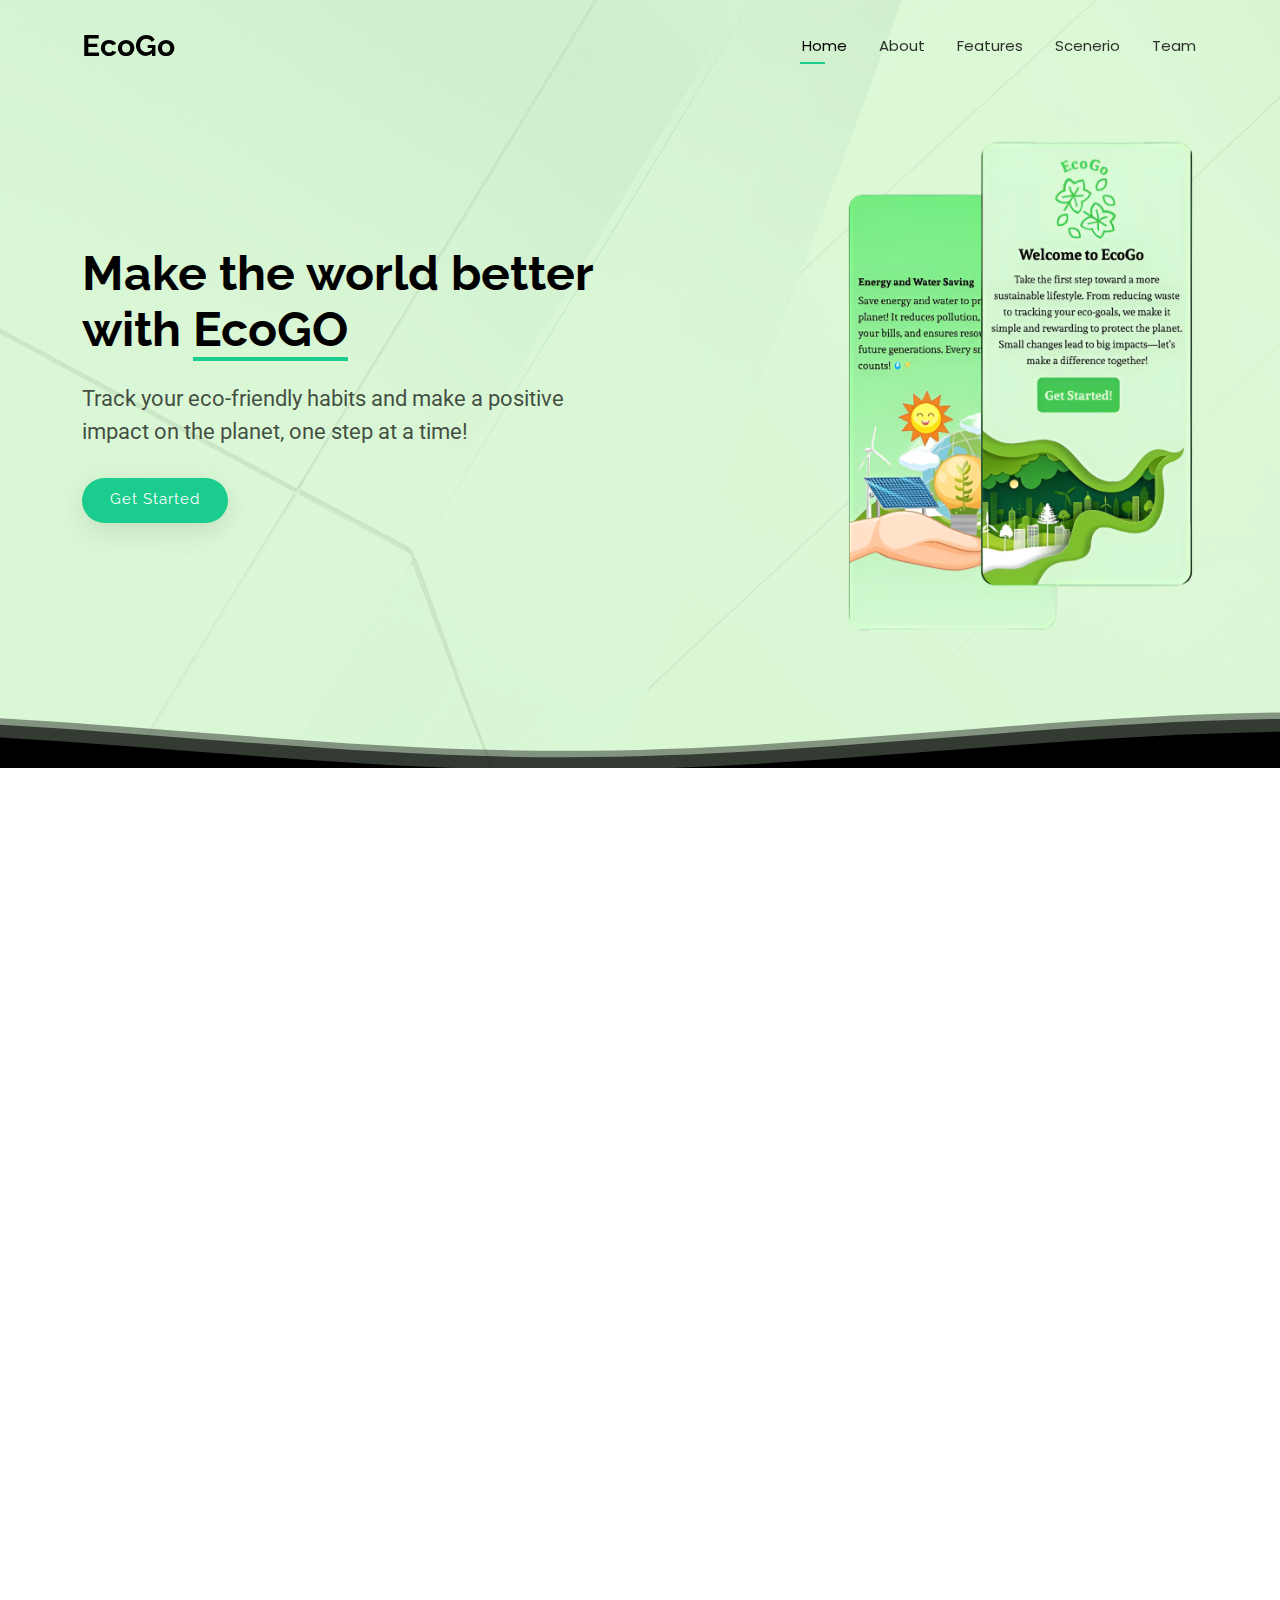
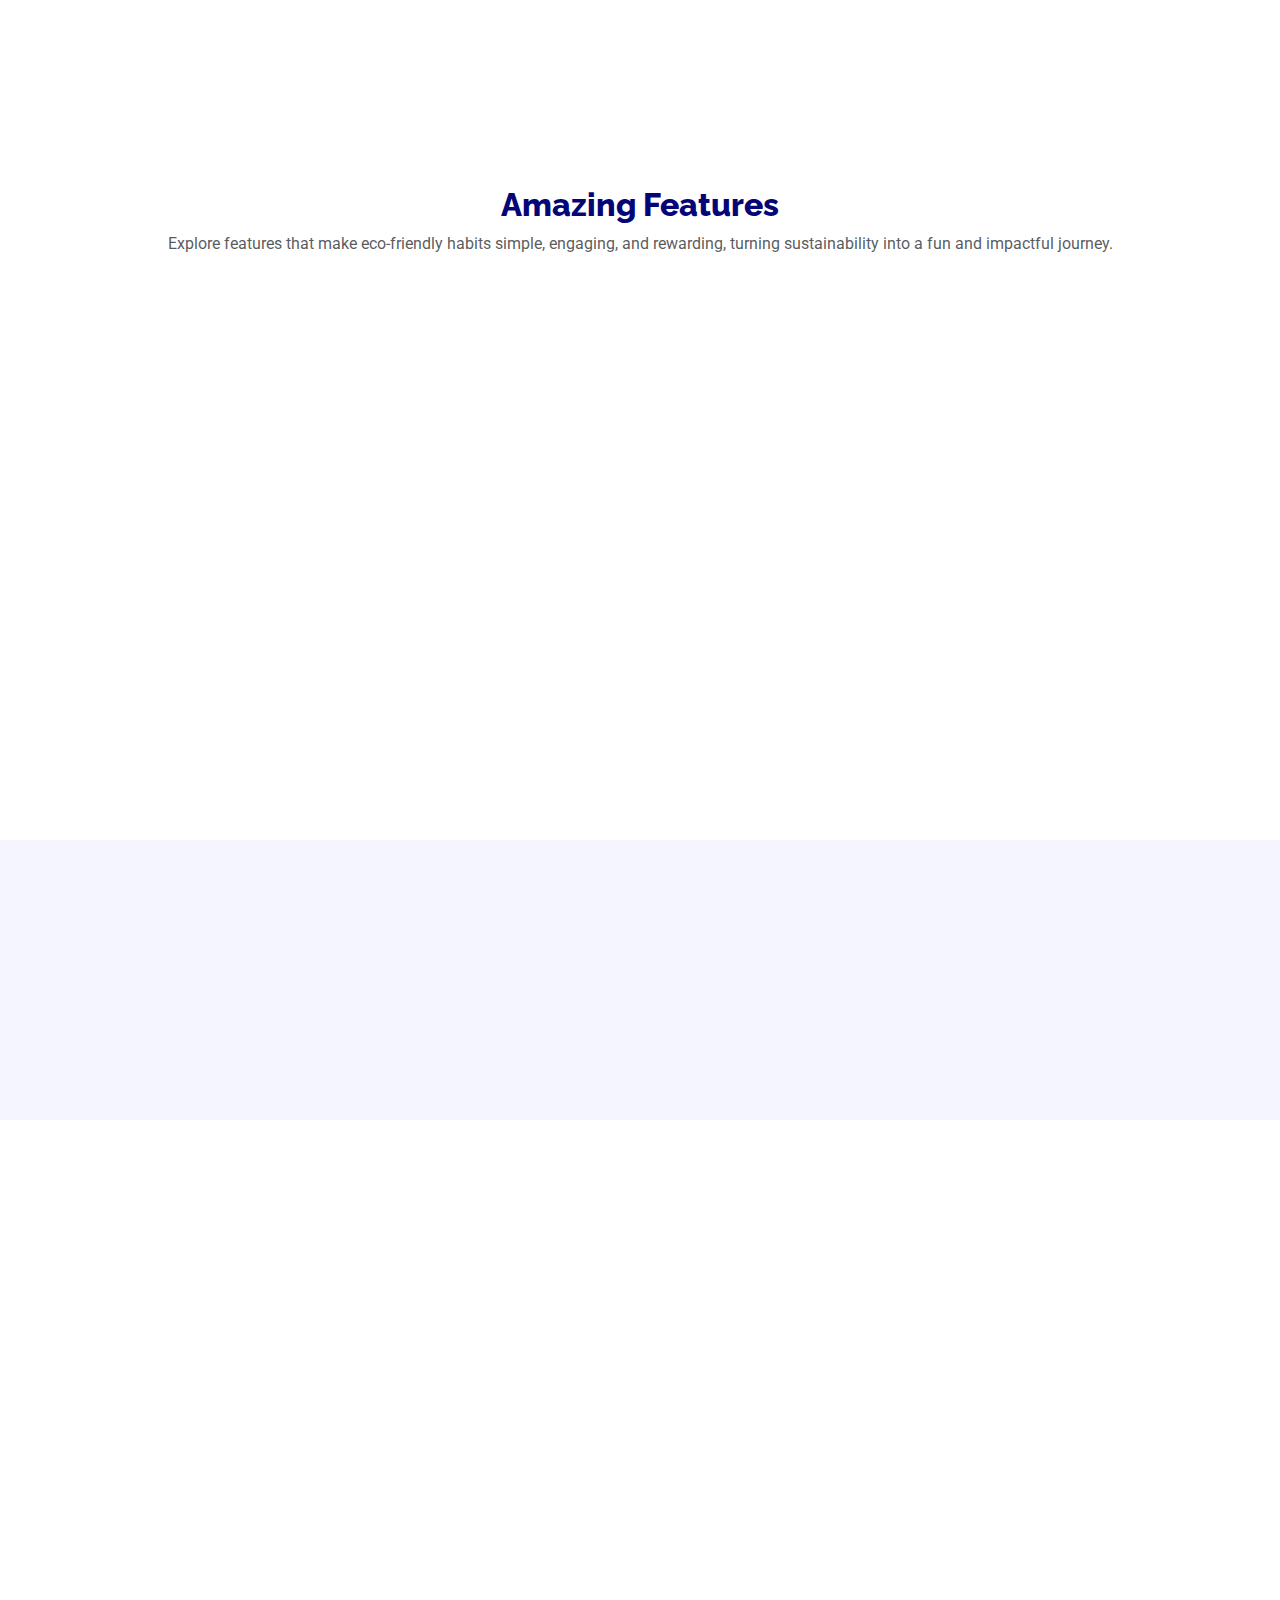
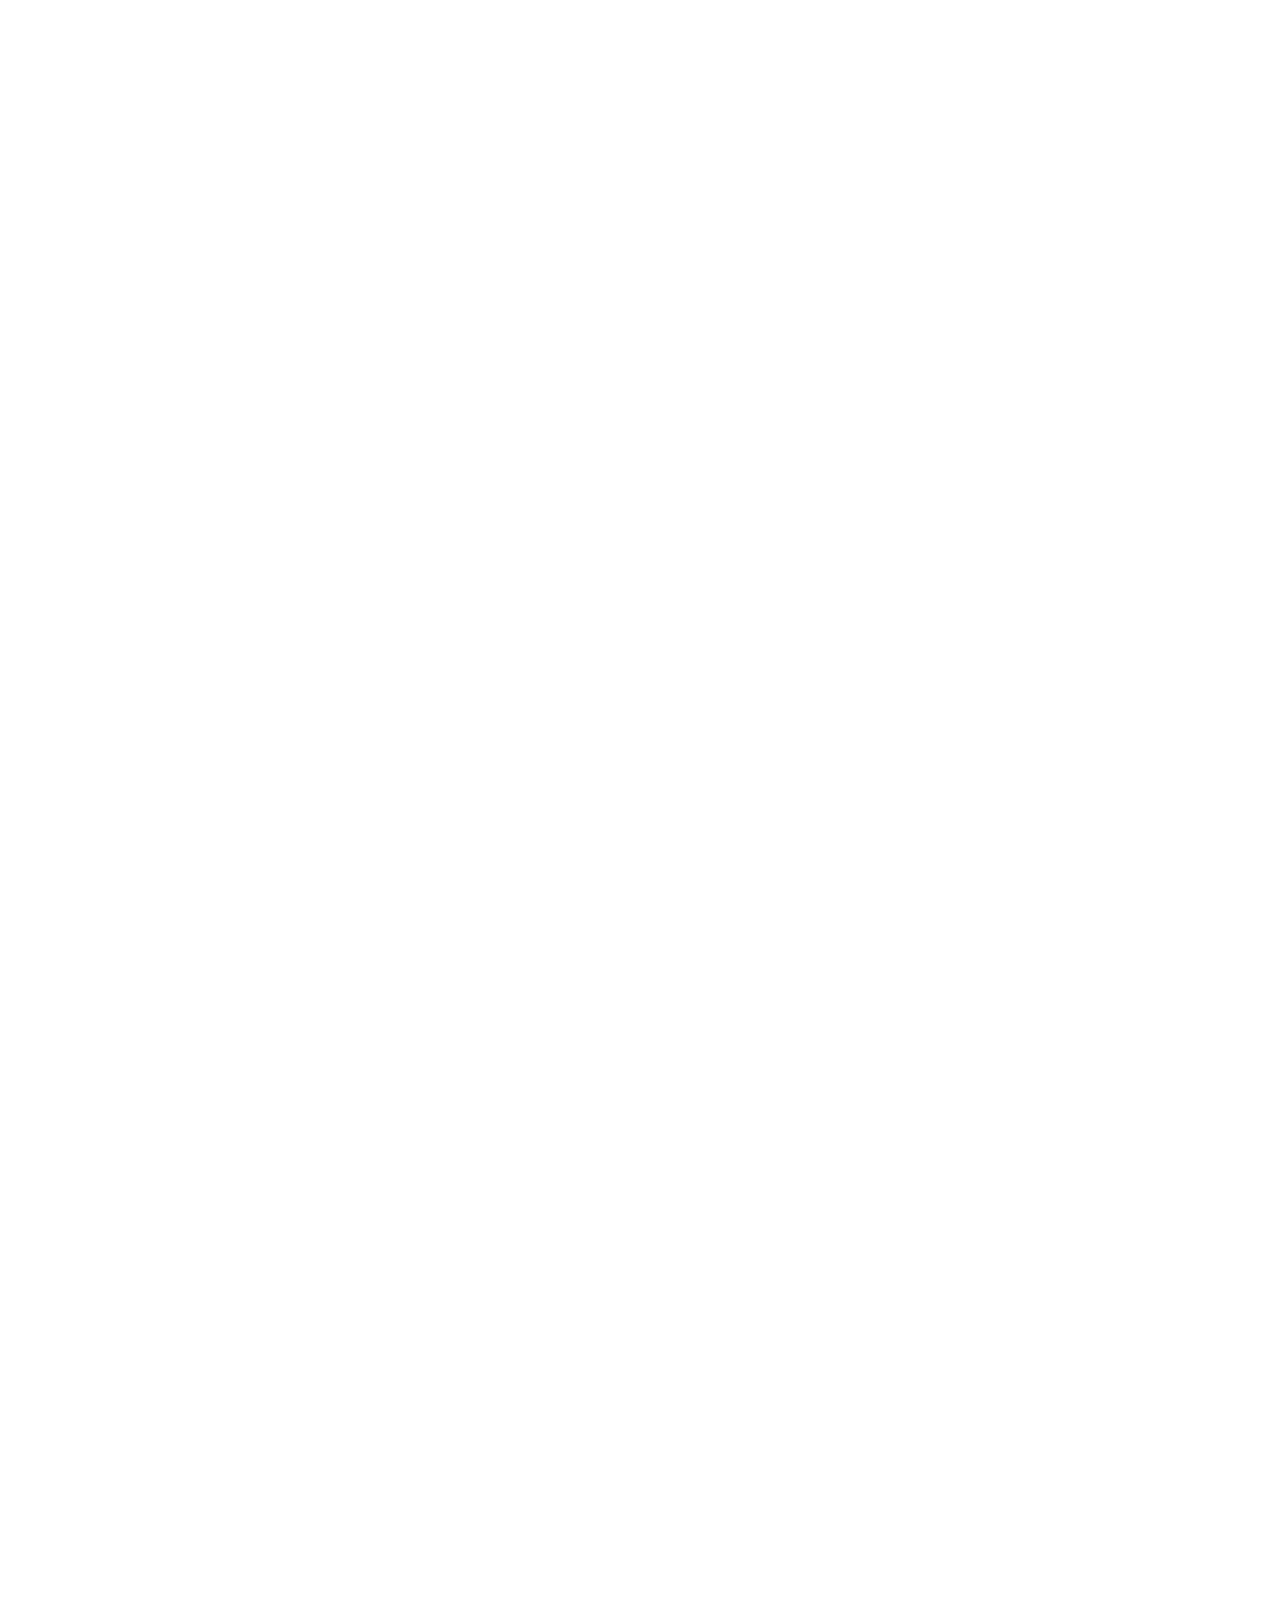
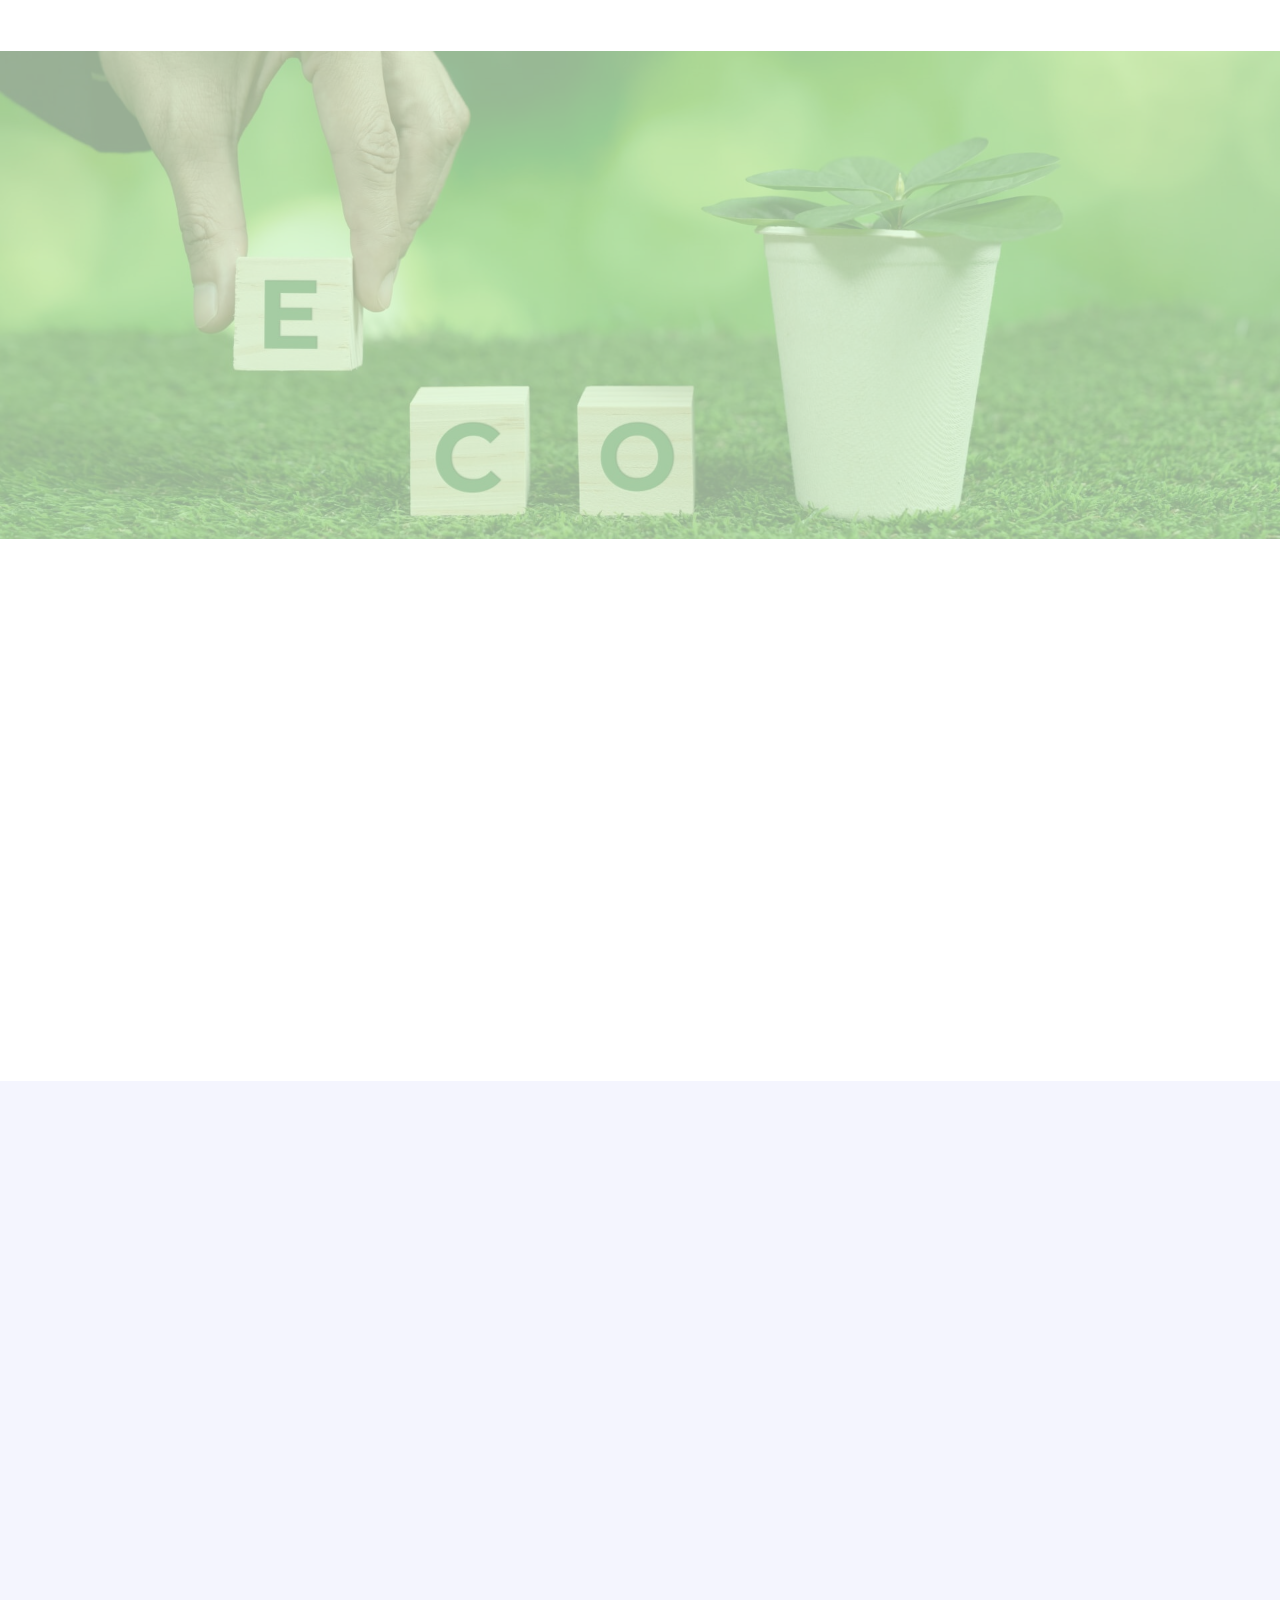
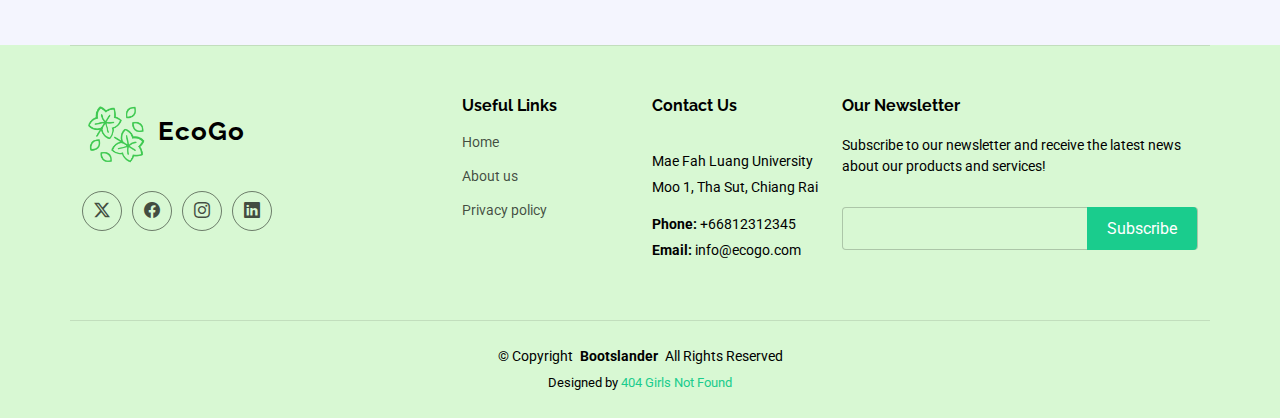
<file: index.html>
<!DOCTYPE html>
<html lang="en">
  <head>
    <meta charset="utf-8" />
    <meta content="width=device-width, initial-scale=1.0" name="viewport" />
    <title>EcoGo</title>
    <meta name="description" content="" />
    <meta name="keywords" content="" />

    <!-- Favicons -->
    <link href="assets/img/ecogo.png" rel="icon" />
    <link href="assets/img/apple-touch-icon.png" rel="apple-touch-icon" />

    <!-- Fonts -->
    <link href="https://fonts.googleapis.com" rel="preconnect" />
    <link href="https://fonts.gstatic.com" rel="preconnect" crossorigin />
    <link
      href="https://fonts.googleapis.com/css2?family=Roboto:ital,wght@0,100;0,300;0,400;0,500;0,700;0,900;1,100;1,300;1,400;1,500;1,700;1,900&family=Poppins:ital,wght@0,100;0,200;0,300;0,400;0,500;0,600;0,700;0,800;0,900;1,100;1,200;1,300;1,400;1,500;1,600;1,700;1,800;1,900&family=Raleway:ital,wght@0,100;0,200;0,300;0,400;0,500;0,600;0,700;0,800;0,900;1,100;1,200;1,300;1,400;1,500;1,600;1,700;1,800;1,900&display=swap"
      rel="stylesheet"
    />

    <link
      rel="stylesheet"
      href="https://cdnjs.cloudflare.com/ajax/libs/font-awesome/6.7.2/css/all.min.css"
      integrity="sha512-Evv84Mr4kqVGRNSgIGL/F/aIDqQb7xQ2vcrdIwxfjThSH8CSR7PBEakCr51Ck+w+/U6swU2Im1vVX0SVk9ABhg=="
      crossorigin="anonymous"
      referrerpolicy="no-referrer"
    />

    <!-- Vendor CSS Files -->
    <link
      href="assets/vendor/bootstrap/css/bootstrap.min.css"
      rel="stylesheet"
    />
    <link
      href="assets/vendor/bootstrap-icons/bootstrap-icons.css"
      rel="stylesheet"
    />
    <link href="assets/vendor/aos/aos.css" rel="stylesheet" />
    <link
      href="assets/vendor/glightbox/css/glightbox.min.css"
      rel="stylesheet"
    />
    <link href="assets/vendor/swiper/swiper-bundle.min.css" rel="stylesheet" />

    <!-- Main CSS File -->
    <link href="assets/css/main.css" rel="stylesheet" />

    <!-- =======================================================
  * Template Name: Bootslander
  * Template URL: https://bootstrapmade.com/bootslander-free-bootstrap-landing-page-template/
  * Updated: Aug 07 2024 with Bootstrap v5.3.3
  * Author: BootstrapMade.com
  * License: https://bootstrapmade.com/license/
  ======================================================== -->
  </head>

  <body class="index-page">
    <header id="header" class="header d-flex align-items-center fixed-top">
      <div
        class="container-fluid container-xl position-relative d-flex align-items-center justify-content-between"
      >
        <a href="index.html" class="logo d-flex align-items-center">
          <!-- Uncomment the line below if you also wish to use an image logo -->
          <!-- <img src="assets/img/logo.png" alt=""> -->
          <h1 class="sitename">EcoGo</h1>
        </a>

        <nav id="navmenu" class="navmenu">
          <ul>
            <li><a href="#hero" class="active">Home</a></li>
            <li><a href="#about">About</a></li>
            <li><a href="#features">Features</a></li>
            <li><a href="#gallery">Scenerio</a></li>
            <li><a href="#team">Team</a></li>
          </ul>
          <i class="mobile-nav-toggle d-xl-none bi bi-list"></i>
        </nav>
      </div>
    </header>

    <main class="main">
      <!-- Hero Section -->
      <section id="hero" class="hero section dark-background">
        <img src="assets/img/hero-bg-2.jpg" alt="" class="hero-bg" />

        <div class="container">
          <div class="row gy-4 justify-content-between">
            <div
              class="col-lg-4 order-lg-last hero-img"
              data-aos="zoom-out"
              data-aos-delay="100"
            >
              <img
                src="assets/img/Header.png"
                class="img-fluid animated"
                alt=""
              />
            </div>

            <div
              class="col-lg-6 d-flex flex-column justify-content-center"
              data-aos="fade-in"
            >
              <h1>Make the world better with <span>EcoGO</span></h1>
              <p>
                Track your eco-friendly habits and make a positive impact on the
                planet, one step at a time!
              </p>
              <div class="d-flex">
                <a href="#about" class="btn-get-started">Get Started</a>
              </div>
            </div>
          </div>
        </div>

        <svg
          class="hero-waves"
          xmlns="http://www.w3.org/2000/svg"
          xmlns:xlink="http://www.w3.org/1999/xlink"
          viewBox="0 24 150 28 "
          preserveAspectRatio="none"
        >
          <defs>
            <path
              id="wave-path"
              d="M-160 44c30 0 58-18 88-18s 58 18 88 18 58-18 88-18 58 18 88 18 v44h-352z"
            ></path>
          </defs>
          <g class="wave1">
            <use xlink:href="#wave-path" x="50" y="3"></use>
          </g>
          <g class="wave2">
            <use xlink:href="#wave-path" x="50" y="0"></use>
          </g>
          <g class="wave3">
            <use xlink:href="#wave-path" x="50" y="9"></use>
          </g>
        </svg>
      </section>
      <!-- /Hero Section -->

          <!-- About Section -->
    <section id="about" class="about section">

      <div class="container" data-aos="fade-up" data-aos-delay="100">
        <div class="row align-items-xl-center gy-5">

          <div class="col-xl-5 content">
            <h3>About Us</h3>
            <h2>Mission of EcoGo</h2>
            <p>"At EcoGo, we believe small actions lead to big changes. Our mission is to empower individuals to live sustainably and contribute to a greener planet."</p>
            <a href="#" class="read-more"><span>Read More</span><i class="bi bi-arrow-right"></i></a>
          </div>

          <div class="col-xl-7">
            <div class="row gy-4 icon-boxes">

              <div class="col-md-6" data-aos="fade-up" data-aos-delay="200">
                <div class="icon-box">
                  <i class="fa-solid fa-lightbulb"></i>
                  <h3>How It Started</h3>
                  <p>EcoGo was born from a simple idea: what if everyone could easily track their habits and see how they’re helping the environment? We set out to build an intuitive app to make that possible.</p>
                </div>
              </div> <!-- End Icon Box -->

              <div class="col-md-6" data-aos="fade-up" data-aos-delay="300">
                <div class="icon-box">
                  <i class="fa-solid fa-list-check"></i>
                  <h3>What We Do</h3>
                  <p>EcoGo is more than just an app – it’s a movement toward eco-conscious living. We help you track habits in areas like energy conservation, sustainable shopping, recycling, and more to create a meaningful environmental impact.</p>
                </div>
              </div> <!-- End Icon Box -->

              <div class="col-md-6" data-aos="fade-up" data-aos-delay="400">
                <div class="icon-box">
                  <i class="fa-solid fa-earth-americas"></i>
                  <h3>Our Vision</h3>
                  <p>We envision a world where eco-friendly choices are second nature to everyone. EcoGo aims to make sustainability simple, accessible, and rewarding.</p>
                </div>
              </div> <!-- End Icon Box -->

              <div class="col-md-6" data-aos="fade-up" data-aos-delay="500">
                <div class="icon-box">
                  <i class="fa-solid fa-bullhorn"></i>
                  <h3>Call To Action</h3>
                  <p>Join us on this journey to reduce waste, conserve resources, and create a greener future for generations to come.</p>
                </div>
              </div> <!-- End Icon Box -->

            </div>
          </div>

        </div>
      </div>

    </section><!-- /About Section -->

      <!-- Features Section -->
      <section id="features" class="features section">
        <div class="container">
          <div class="text-center mb-5">
            <h2 style="font-weight: 800;">Amazing Features</h2>
            <p class="text-muted">
              Explore features that make eco-friendly habits simple, engaging,
              and rewarding, turning sustainability into a fun and impactful
              journey.
            </p>
          </div>
          <div class="row gy-4">
            <div
              class="col-lg-3 col-md-4"
              data-aos="fade-up"
              data-aos-delay="100"
            >
              <div
                class="features-item flex flex-column text-center space-x-3 p-4 bg-white shadow-md rounded-lg"
              >
                <div>
                  <i
                    class="fa-solid fa-bullseye text-xl mt-1"
                    style="color: #1acc8d"
                  ></i>
                  <h3 class="text-lg font-semibold text-gray-800 my-2">
                    <a href="" class="stretched-link">Personalized Eco-Goals</a>
                  </h3>
                </div>
                <p class="text-sm text-gray-600">
                  Set and customize personal sustainability goals based on your
                  lifestyle and interests.
                </p>
              </div>
            </div>
            <!-- End Feature Item -->

            <div
              class="col-lg-3 col-md-4"
              data-aos="fade-up"
              data-aos-delay="200"
            >
              <div
                class="features-item flex flex-column text-center space-x-3 p-4 bg-white shadow-md rounded-lg"
              >
                <div>
                  <i
                    class="fa-solid fa-list-check text-xl mt-1"
                    style="color: #1acc8d"
                  ></i>
                  <h3 class="text-lg font-semibold text-gray-800 my-2">
                    <a href="" class="stretched-link">Daily Challenges</a>
                  </h3>
                </div>
                <p class="text-sm text-gray-600">
                  Engage in fun, task-based challenges like reducing water ,
                  recycling, or eco-smart shopping.
                </p>
              </div>
            </div>
            <!-- End Feature Item -->

            <div
              class="col-lg-3 col-md-4"
              data-aos="fade-up"
              data-aos-delay="300"
            >
              <div
                class="features-item flex flex-column text-center space-x-3 p-4 bg-white shadow-md rounded-lg"
              >
                <div>
                  <i
                    class="fa-solid fa-chart-column text-xl mt-1"
                    style="color: #1acc8d"
                  ></i>
                  <h3 class="text-lg font-semibold text-gray-800 my-2">
                    <a href="" class="stretched-link">Progress Tracking</a>
                  </h3>
                </div>
                <p class="text-sm text-gray-600">
                  Visualize your impact with simple charts, showing how your
                  actions help the planet.
                </p>
              </div>
            </div>
            <!-- End Feature Item -->

            <div
              class="col-lg-3 col-md-4"
              data-aos="fade-up"
              data-aos-delay="400"
            >
              <div
                class="features-item flex flex-column text-center space-x-3 p-4 bg-white shadow-md rounded-lg"
              >
                <div>
                  <i
                    class="fa-solid fa-trophy text-xl mt-1"
                    style="color: #1acc8d"
                  ></i>
                  <h3 class="text-lg font-semibold text-gray-800 my-2">
                    <a href="" class="stretched-link"
                      >Gamified Rewards System</a
                    >
                  </h3>
                </div>
                <p class="text-sm text-gray-600">
                  Earn points, unlock badges, and level up as you complete
                  eco-friendly tasks.
                </p>
              </div>
            </div>
            <!-- End Feature Item -->

            <div
              class="col-lg-3 col-md-4"
              data-aos="fade-up"
              data-aos-delay="500"
            >
              <div
                class="features-item flex flex-column text-center space-x-3 p-4 bg-white shadow-md rounded-lg"
              >
                <div>
                  <i
                    class="fa-solid fa-people-roof text-xl mt-1"
                    style="color: #1acc8d"
                  ></i>
                  <h3 class="text-lg font-semibold text-gray-800 my-2">
                    <a href="" class="stretched-link">Community Leaderboard</a>
                  </h3>
                </div>
                <p class="text-sm text-gray-600">
                  Compete with friends and other users to climb the leaderboard
                  and inspire others.
                </p>
              </div>
            </div>
            <!-- End Feature Item -->

            <div
              class="col-lg-3 col-md-4"
              data-aos="fade-up"
              data-aos-delay="600"
            >
              <div
                class="features-item flex flex-column text-center space-x-3 p-4 bg-white shadow-md rounded-lg"
              >
                <div>
                  <i
                    class="fa-brands fa-figma text-xl mt-1"
                    style="color: #1acc8d"
                  ></i>
                  <h3 class="text-lg font-semibold text-gray-800 my-2">
                    <a href="" class="stretched-link">User-Friendly Design</a>
                  </h3>
                </div>
                <p class="text-sm text-gray-600">
                  A clean, intuitive interface makes adopting eco-friendly
                  habits easy and enjoyable.
                </p>
              </div>
            </div>
            <!-- End Feature Item -->

            <div
              class="col-lg-3 col-md-4"
              data-aos="fade-up"
              data-aos-delay="700"
            >
              <div
                class="features-item flex flex-column text-center space-x-3 p-4 bg-white shadow-md rounded-lg"
              >
                <div>
                  <i
                    class="fa-solid fa-book-bookmark text-xl mt-1"
                    style="color: #1acc8d"
                  ></i>
                  <h3 class="text-lg font-semibold text-gray-800 my-2">
                    <a href="" class="stretched-link">Eco Tips and Resources</a>
                  </h3>
                </div>
                <p class="text-sm text-gray-600">
                  Get curated tips and resources to boost your sustainability
                  knowledge.
                </p>
              </div>
            </div>
            <!-- End Feature Item -->

            <div
              class="col-lg-3 col-md-4"
              data-aos="fade-up"
              data-aos-delay="800"
            >
              <div
                class="features-item flex flex-column text-center space-x-3 p-4 bg-white shadow-md rounded-lg"
              >
                <div>
                  <i
                    class="fa-solid fa-award text-xl mt-1"
                    style="color: #1acc8d"
                  ></i>
                  <h3 class="text-lg font-semibold text-gray-800 my-2">
                    <a href="" class="stretched-link"
                      >Achievements and Rewards</a
                    >
                  </h3>
                </div>
                <p class="text-sm text-gray-600">
                  Celebrate your milestones with virtual rewards and
                  certificates, to keep you motivated.
                </p>
              </div>
            </div>
            <!-- End Feature Item -->
          </div>
        </div>
      </section>
      <!-- /Features Section -->

      <!-- Stats Section -->
      <section id="stats" class="stats section light-background">
        <div class="container" data-aos="fade-up" data-aos-delay="100">
          <div class="row gy-4">
            <div
              class="col-lg-3 col-md-6 d-flex flex-column align-items-center"
            >
              <i class="bi bi-emoji-smile"></i>
              <div class="stats-item">
                <span
                  data-purecounter-start="0"
                  data-purecounter-end="232"
                  data-purecounter-duration="1"
                  class="purecounter"
                ></span>
                <p>Happy Clients</p>
              </div>
            </div>
            <!-- End Stats Item -->

            <div
              class="col-lg-3 col-md-6 d-flex flex-column align-items-center"
            >
              <i class="bi bi-journal-richtext"></i>
              <div class="stats-item">
                <span
                  data-purecounter-start="0"
                  data-purecounter-end="521"
                  data-purecounter-duration="1"
                  class="purecounter"
                ></span>
                <p>Projects</p>
              </div>
            </div>
            <!-- End Stats Item -->

            <div
              class="col-lg-3 col-md-6 d-flex flex-column align-items-center"
            >
              <i class="bi bi-headset"></i>
              <div class="stats-item">
                <span
                  data-purecounter-start="0"
                  data-purecounter-end="1463"
                  data-purecounter-duration="1"
                  class="purecounter"
                ></span>
                <p>Hours Of Support</p>
              </div>
            </div>
            <!-- End Stats Item -->

            <div
              class="col-lg-3 col-md-6 d-flex flex-column align-items-center"
            >
              <i class="bi bi-people"></i>
              <div class="stats-item">
                <span
                  data-purecounter-start="0"
                  data-purecounter-end="15"
                  data-purecounter-duration="1"
                  class="purecounter"
                ></span>
                <p>Hard Workers</p>
              </div>
            </div>
            <!-- End Stats Item -->
          </div>
        </div>
      </section>
      <!-- /Stats Section -->

    <!-- Gallery Section -->
<section id="gallery" class="gallery section">
  <!-- Section Title -->
  <div class="container section-title" data-aos="fade-up">
    <h2>Scenario</h2>
    <div>
      <span>How to use</span> <span class="description-title">EcoGo</span>
    </div>
  </div>
  <!-- End Section Title -->

  <div class="container" data-aos="fade-up" data-aos-delay="100">
    <div class="row g-5"> <!-- Adjusted spacing with `g-3` -->
       <!-- First Row -->
       <div class="col-lg-4 col-md-4 col-sm-12">
        <div class="text-item">
            <img src="assets/img/circle-1.png" style="width: 30px; height: 30px;"> <strong>Sign Up</strong>
            <p style="padding-left: 30px; padding-right: 40px;">Start your journey toward sustainable living by creating an account or logging in to EcoGo. Quickly set up your profile with just a few clicks and gain access to all the app's features.
          </p>
        </div>
      </div>
      <div class="col-lg-4 col-md-4 col-sm-12">
        <div class="text-item">
          <img src="assets/img/circle-2.png" style="width: 30px; height: 30px;"> <strong>Home Page</strong>
          <p style="padding-left: 30px; padding-right: 40px;"> In the Home Page, you can view your weekly report and explore different categories of eco-friendly habits. Selecting a category will take you to the detailed habits page for that specific category.
      </div>
      </div>
      <div class="col-lg-4 col-md-4 col-sm-12">
        <div class="text-item">
          <img src="assets/img/circle-3.png" style="width: 30px; height: 30px;"> <strong>Detail Habits</strong>
          <p style="padding-left: 30px; padding-right: 40px;">Dive deeper into specific eco-friendly habits on the Detail Habits Page. Learn step-by-step instructions and tips for implementing each habit, and log your progress to earn points.
      </div>
      </div>
      <!-- End First Row -->
      <!-- First Row -->
      <div class="col-lg-4 col-md-4 col-sm-12">
        <div class="gallery-item">
          <a
            href="assets/img/gallery/Sign.png"
            class="glightbox"
            data-gallery="images-gallery"
          >
            <img
              src="assets/img/gallery/Sign.png"
              alt=""
              class="img-fluid"
              style="width: 280px;"
            />
          </a>
        </div>
      </div>
      <div class="col-lg-4 col-md-4 col-sm-12">
        <div class="gallery-item">
          <a
            href="assets/img/gallery/Home.png"
            class="glightbox"
            data-gallery="images-gallery"
          >
            <img
              src="assets/img/gallery/Home.png"
              alt=""
              class="img-fluid"
              style="width: 280px;"
            />
          </a>
        </div>
      </div>
      <div class="col-lg-4 col-md-4 col-sm-12">
        <div class="gallery-item">
          <a
            href="assets/img/gallery/Energy.png"
            class="glightbox"
            data-gallery="images-gallery"
          >
            <img
              src="assets/img/gallery/Energy.png"
              alt=""
              class="img-fluid"
              style="width: 280px;"
              style="width: 280px;"
            />
          </a>
        </div>
      </div>
      <!-- End First Row -->

      
      <!-- Second Row -->
      <div class="col-lg-4 col-md-4 col-sm-12">
        <div class="text-item">
          <img src="assets/img/circle-4.png" style="width: 30px; height: 30px;"> <strong>Leaderboard</strong>
          <p style="padding-left: 30px; padding-right: 40px;" >Challenge yourself and others on the Leaderboard Page. See where you rank among friends and other EcoGo users, and let friendly competition inspire you to achieve more.
        </p>
      </div>
      </div>
      <div class="col-lg-4 col-md-4 col-sm-12">
        <div class="text-item">
          <img src="assets/img/circle-5.png" style="width: 30px; height: 30px;"> <strong>Levels</strong>
          <p style="padding-left: 30px; padding-right: 40px;">The Level Page explains each level of EcoGo, along with the points needed to achieve them. Track your progress through the levels and stay motivated to level up as you adopt more sustainable habits.
        </p>
      </div>
      </div>
      <div class="col-lg-4 col-md-4 col-sm-12">
        <div class="text-item">
          <img src="assets/img/circle-6.png" style="width: 30px; height: 30px;"> <strong>Profile</strong>
          <p style="padding-left: 30px; padding-right: 40px;">The Profile Page allows you to personalize your EcoGo experience. You can view your achievements, edit your profile, and monitor your overall contributions to creating a greener planet.
        </p>
      </div>
      </div>
      <!-- End Second Row -->


      <!-- Second Row -->
      <div class="col-lg-4 col-md-4 col-sm-12">
        <div class="gallery-item">
          <a
            href="assets/img/gallery/Lead.png"
            class="glightbox"
            data-gallery="images-gallery"
          >
            <img
              src="assets/img/gallery/Lead.png"
              alt=""
              class="img-fluid"
              style="width: 280px;"
            />
          </a>
        </div>
      </div>
      <div class="col-lg-4 col-md-4 col-sm-12">
        <div class="gallery-item">
          <a
            href="assets/img/gallery/Level.png"
            class="glightbox"
            data-gallery="images-gallery"
          >
            <img
              src="assets/img/gallery/Level.png"
              alt=""
              class="img-fluid"
              style="width: 280px;"
            />
          </a>
        </div>
      </div>
      <div class="col-lg-4 col-md-4 col-sm-12">
        <div class="gallery-item">
          <a
            href="assets/img/gallery/Profile.png"
            class="glightbox"
            data-gallery="images-gallery"
          >
            <img
              src="assets/img/gallery/Profile.png"
              alt=""
              class="img-fluid"
              style="width: 280px;"
            />
          </a>
        </div>
      </div>
      <!-- End Second Row -->
    </div>
  </div>

</section>
<!-- /Gallery Section -->


      <!-- Testimonials Section -->
      <section id="testimonials" class="testimonials section dark-background">
        <img
          src="assets/img/eco-bg.jpg"
          class="testimonials-bg"
          alt=""
        />

        <div class="container" data-aos="fade-up" data-aos-delay="100">
          <div class="swiper init-swiper">
            <script type="application/json" class="swiper-config">
              {
                "loop": true,
                "speed": 800,
                "autoplay": {
                  "delay": 5000
                },
                "slidesPerView": "auto",
                "pagination": {
                  "el": ".swiper-pagination",
                  "type": "bullets",
                  "clickable": true
                }
              }
            </script>
            <div class="swiper-wrapper">
              <div class="swiper-slide">
                <div class="testimonial-item">
                  <img
                    src="assets/img/testimonials/testimonials-1.jpg"
                    class="testimonial-img"
                    alt=""
                  />
                  <h3>Saul Goodman</h3>
                  <h4>Environmental Activist</h4>
                  <div class="stars">
                    <i class="bi bi-star-fill"></i
                    ><i class="bi bi-star-fill"></i
                    ><i class="bi bi-star-fill"></i
                    ><i class="bi bi-star-fill"></i
                    ><i class="bi bi-star-fill"></i>
                  </div>
                  <p>
                    <i class="bi bi-quote quote-icon-left"></i>
                    <span
                      >EcoGo has completely transformed how I track my eco-friendly habits. It’s intuitive, motivating, and genuinely makes me feel like I’m making a difference.</span
                    >
                    <i class="bi bi-quote quote-icon-right"></i>
                  </p>
                </div>
              </div>
              <!-- End testimonial item -->

              <div class="swiper-slide">
                <div class="testimonial-item">
                  <img
                    src="assets/img/testimonials/testimonials-2.jpg"
                    class="testimonial-img"
                    alt=""
                  />
                  <h3>Sara Wilsson</h3>
                  <h4>Product Manager</h4>
                  <div class="stars">
                    <i class="bi bi-star-fill"></i
                    ><i class="bi bi-star-fill"></i
                    ><i class="bi bi-star-fill"></i
                    ><i class="bi bi-star-fill"></i
                    ><i class="bi bi-star-fill"></i>
                  </div>
                  <p>
                    <i class="bi bi-quote quote-icon-left"></i>
                    <span
                      > love how EcoGo provides personalized insights and suggestions. It’s like having a personal eco-coach in your pocket!</span
                    >
                    <i class="bi bi-quote quote-icon-right"></i>
                  </p>
                </div>
              </div>
              <!-- End testimonial item -->

              <div class="swiper-slide">
                <div class="testimonial-item">
                  <img
                    src="assets/img/testimonials/testimonials-3.jpg"
                    class="testimonial-img"
                    alt=""
                  />
                  <h3>Jena Karlis</h3>
                  <h4>High School Teacher</h4>
                  <div class="stars">
                    <i class="bi bi-star-fill"></i
                    ><i class="bi bi-star-fill"></i
                    ><i class="bi bi-star-fill"></i
                    ><i class="bi bi-star-fill"></i
                    ><i class="bi bi-star-fill"></i>
                  </div>
                  <p>
                    <i class="bi bi-quote quote-icon-left"></i>
                    <span
                      >EcoGo has been a wonderful tool for teaching my students about sustainability. They’re excited to track their habits and learn how to live greener</span
                    >
                    <i class="bi bi-quote quote-icon-right"></i>
                  </p>
                </div>
              </div>
              <!-- End testimonial item -->

              <div class="swiper-slide">
                <div class="testimonial-item">
                  <img
                    src="assets/img/testimonials/testimonials-4.jpg"
                    class="testimonial-img"
                    alt=""
                  />
                  <h3>Matt Brandon</h3>
                  <h4> Freelance Writer</h4>
                  <div class="stars">
                    <i class="bi bi-star-fill"></i
                    ><i class="bi bi-star-fill"></i
                    ><i class="bi bi-star-fill"></i
                    ><i class="bi bi-star-fill"></i
                    ><i class="bi bi-star-fill"></i>
                  </div>
                  <p>
                    <i class="bi bi-quote quote-icon-left"></i>
                    <span
                      >As someone constantly looking for ways to reduce my carbon footprint, EcoGo has been a game-changer. The challenges are fun, and the rewards keep me motivated!</span
                    >
                    <i class="bi bi-quote quote-icon-right"></i>
                  </p>
                </div>
              </div>
              <!-- End testimonial item -->

              <div class="swiper-slide">
                <div class="testimonial-item">
                  <img
                    src="assets/img/testimonials/testimonials-5.jpg"
                    class="testimonial-img"
                    alt=""
                  />
                  <h3>John Larson</h3>
                  <h4>Designer</h4>
                  <div class="stars">
                    <i class="bi bi-star-fill"></i
                    ><i class="bi bi-star-fill"></i
                    ><i class="bi bi-star-fill"></i
                    ><i class="bi bi-star-fill"></i
                    ><i class="bi bi-star-fill"></i>
                  </div>
                  <p>
                    <i class="bi bi-quote quote-icon-left"></i>
                    <span
                      >EcoGo nails the balance between functionality and aesthetics. The clean interface and seamless user experience make tracking eco-friendly habits effortless and enjoyable!</span
                    >
                    <i class="bi bi-quote quote-icon-right"></i>
                  </p>
                </div>
              </div>
              <!-- End testimonial item -->
            </div>
            <div class="swiper-pagination"></div>
          </div>
        </div>
      </section>
      <!-- /Testimonials Section -->

      <section id="team" class="team section">
        <!-- Section Title -->
        <div class="container section-title" data-aos="fade-up">
          <h2>Team</h2>
          <div>
            <span>Check Our</span> <span class="description-title">Team</span>
          </div>
        </div>
        <!-- End Section Title -->
      
        <div class="container">
          <div class="row gy-5">
            <!-- Team Member 1 -->
            <div
              class="col-lg-3 col-md-6"
              data-aos="fade-up"
              data-aos-delay="100"
            >
              <div class="member">
                <div class="pic">
                  <img
                    src="assets/img/team/Chell.jpg"
                    class="img-fluid"
                    alt=""
                    style=""
                  />
                </div>
                <div class="member-info">
                  <h4>Chell Hmue May</h4>
                  <span>UI/UX Designer</span>
                  <div class="social">
                    <a href=""><i class="bi bi-twitter-x"></i></a>
                    <a href=""><i class="bi bi-facebook"></i></a>
                    <a href=""><i class="bi bi-instagram"></i></a>
                    <a href=""><i class="bi bi-linkedin"></i></a>
                  </div>
                </div>
              </div>
            </div>
            <!-- End Team Member -->
      
            <!-- Team Member 2 -->
            <div
              class="col-lg-3 col-md-6"
              data-aos="fade-up"
              data-aos-delay="200"
            >
              <div class="member">
                <div class="pic">
                  <img
                    src="assets/img/team/Eaindray.jpg"
                    class="img-fluid"
                    alt=""
                  />
                </div>
                <div class="member-info">
                  <h4>Eaindray Su Pan</h4>
                  <span>Web Developer</span>
                  <div class="social">
                    <a href=""><i class="bi bi-twitter-x"></i></a>
                    <a href=""><i class="bi bi-facebook"></i></a>
                    <a href=""><i class="bi bi-instagram"></i></a>
                    <a href=""><i class="bi bi-linkedin"></i></a>
                  </div>
                </div>
              </div>
            </div>
            <!-- End Team Member -->
      
            <!-- Team Member 3 -->
            <div
              class="col-lg-3 col-md-6"
              data-aos="fade-up"
              data-aos-delay="300"
            >
              <div class="member">
                <div class="pic">
                  <img
                    src="assets/img/team/Kyu.jpg"
                    class="img-fluid"
                    alt=""
                  />
                </div>
                <div class="member-info">
                  <h4>Kyu Kyu Thin</h4>
                  <span>Web Developer</span>
                  <div class="social">
                    <a href=""><i class="bi bi-twitter-x"></i></a>
                    <a href=""><i class="bi bi-facebook"></i></a>
                    <a href=""><i class="bi bi-instagram"></i></a>
                    <a href=""><i class="bi bi-linkedin"></i></a>
                  </div>
                </div>
              </div>
            </div>
            <!-- End Team Member -->
      
            <!-- Team Member 4 -->
            <div
              class="col-lg-3 col-md-6"
              data-aos="fade-up"
              data-aos-delay="400"
            >
              <div class="member">
                <div class="pic">
                  <img
                    src="assets/img/team/Hsu.jpg"
                    class="img-fluid"
                    alt=""
                  />
                </div>
                <div class="member-info">
                  <h4>Hsu Myat Thwe</h4>
                  <span>UI/UX Designer</span>
                  <div class="social">
                    <a href=""><i class="bi bi-twitter-x"></i></a>
                    <a href=""><i class="bi bi-facebook"></i></a>
                    <a href=""><i class="bi bi-instagram"></i></a>
                    <a href=""><i class="bi bi-linkedin"></i></a>
                  </div>
                </div>
              </div>
            </div>
            <!-- End Team Member -->
          </div>
        </div>
      </section>
      

      <!-- Faq Section -->
      <section id="faq" class="faq section light-background">
        <div class="container-fluid">
          <div class="row gy-4">
            <div
              class="col-lg-7 d-flex flex-column justify-content-center order-2 order-lg-1"
            >
              <div
                class="content px-xl-5"
                data-aos="fade-up"
                data-aos-delay="100"
              >
                <h3>
                  <span>Frequently Asked </span><strong>Questions</strong>
                </h3>
                <p>
                  Have questions about Eco-Go? Find answers to common queries
                  about the app, its features, and how to get started. If your
                  question isn’t covered, feel free to contact us!
                </p>
              </div>

              <div
                class="faq-container px-xl-5"
                data-aos="fade-up"
                data-aos-delay="200"
              >
                <div class="faq-item">
                  <i class="faq-icon bi bi-question-circle"></i>
                  <h3>Do I need an account to use Eco-Go?</h3>
                  <div class="faq-content">
                    <p>
                      Yes, you need to create an account to access personalized
                      features like progress tracking, leaderboards, and
                      goal-setting. The registration process is quick and easy.
                    </p>
                  </div>
                  <i class="faq-toggle bi bi-chevron-right"></i>
                </div>
                <!-- End Faq item-->

                <div class="faq-item">
                  <i class="faq-icon bi bi-question-circle"></i>
                  <h3>How does Eco-Go motivate users?</h3>
                  <div class="faq-content">
                    <p>
                      Eco-Go uses gamification features like points, badges, and
                      leaderboards to keep you engaged and motivated. You can
                      also join a community of like-minded individuals for
                      support and inspiration.
                    </p>
                  </div>
                  <i class="faq-toggle bi bi-chevron-right"></i>
                </div>
                <!-- End Faq item-->

                <div class="faq-item">
                  <i class="faq-icon bi bi-question-circle"></i>
                  <h3>How can I provide feedback or report issues?</h3>
                  <div class="faq-content">
                    <p>
                      You can contact our support team through the app or via
                      the contact form on our website. We value your feedback
                      and are here to help with any issues.
                    </p>
                  </div>
                  <i class="faq-toggle bi bi-chevron-right"></i>
                </div>
                <!-- End Faq item-->

                <div class="faq-item">
                  <i class="faq-icon bi bi-question-circle"></i>
                  <h3>Is Eco-Go free to use?</h3>
                  <div class="faq-content">
                    <p>
                      Yes, Eco-Go is free to download and use. All features are
                      available in the free version, with optional rewards and
                      premium perks for further engagement.
                    </p>
                  </div>
                  <i class="faq-toggle bi bi-chevron-right"></i>
                </div>
                <!-- End Faq item-->
              </div>
            </div>

            <div class="col-lg-5 order-1 order-lg-2">
              <img
                src="assets/img/faq.jpg"
                class="img-fluid"
                alt=""
                data-aos="zoom-in"
                data-aos-delay="100"
              />
            </div>
          </div>
        </div>
      </section>
      <!-- /Faq Section -->
    </main>

    <footer id="footer" class="footer dark-background">
      <div class="container footer-top">
        <div class="row gy-4">
          <div class="col-lg-4 col-md-6 footer-about">
            <a href="index.html" class="logo d-flex align-items-center">
              <img
                src="./assets/img/ecogo.png"
                alt="EcoGo Logo"
                style="width: 70px"
              />
              <span class="sitename">EcoGo</span>
            </a>

            <div class="social-links d-flex mt-4">
              <a href=""><i class="bi bi-twitter-x"></i></a>
              <a href=""><i class="bi bi-facebook"></i></a>
              <a href=""><i class="bi bi-instagram"></i></a>
              <a href=""><i class="bi bi-linkedin"></i></a>
            </div>
          </div>

          <div class="col-lg-2 col-md-3 footer-links">
            <h4>Useful Links</h4>
            <ul>
              <li><a href="#">Home</a></li>
              <li><a href="#">About us</a></li>
              <li><a href="#">Privacy policy</a></li>
            </ul>
          </div>

          <div class="col-lg-2 col-md-3 footer-links">
            <h4>Contact Us</h4>
            <div class="footer-contact pt-3">
              <p>Mae Fah Luang University</p>
              <p>Moo 1, Tha Sut, Chiang Rai</p>
              <p class="mt-3">
                <strong>Phone:</strong> <span>+66812312345</span>
              </p>
              <p><strong>Email:</strong> <span>info@ecogo.com</span></p>
            </div>
          </div>

          <div class="col-lg-4 col-md-12 footer-newsletter">
            <h4>Our Newsletter</h4>
            <p>
              Subscribe to our newsletter and receive the latest news about our
              products and services!
            </p>
            <form
              action="forms/newsletter.php"
              method="post"
              class="php-email-form"
            >
              <div class="newsletter-form">
                <input type="email" name="email" /><input
                  type="submit"
                  value="Subscribe"
                />
              </div>
              <div class="loading">Loading</div>
              <div class="error-message"></div>
              <div class="sent-message">
                Your subscription request has been sent. Thank you!
              </div>
            </form>
          </div>
        </div>
      </div>

      <div class="container copyright text-center mt-4">
        <p>
          © <span>Copyright</span>
          <strong class="px-1 sitename">Bootslander</strong>
          <span>All Rights Reserved</span>
        </p>
        <div class="credits">
          <!-- All the links in the footer should remain intact. -->
          <!-- You can delete the links only if you've purchased the pro version. -->
          <!-- Licensing information: https://bootstrapmade.com/license/ -->
          <!-- Purchase the pro version with working PHP/AJAX contact form: [buy-url] -->
          Designed by <a href="">404 Girls Not Found</a>
        </div>
      </div>
    </footer>

    <!-- Scroll Top -->
    <a
      href="#"
      id="scroll-top"
      class="scroll-top d-flex align-items-center justify-content-center"
      ><i class="bi bi-arrow-up-short"></i
    ></a>

    <!-- Preloader -->
    <div id="preloader"></div>

    <!-- Vendor JS Files -->
    <script src="assets/vendor/bootstrap/js/bootstrap.bundle.min.js"></script>
    <script src="assets/vendor/php-email-form/validate.js"></script>
    <script src="assets/vendor/aos/aos.js"></script>
    <script src="assets/vendor/glightbox/js/glightbox.min.js"></script>
    <script src="assets/vendor/purecounter/purecounter_vanilla.js"></script>
    <script src="assets/vendor/swiper/swiper-bundle.min.js"></script>

    <!-- Main JS File -->
    <script src="assets/js/main.js"></script>
  </body>
</html>
</file>
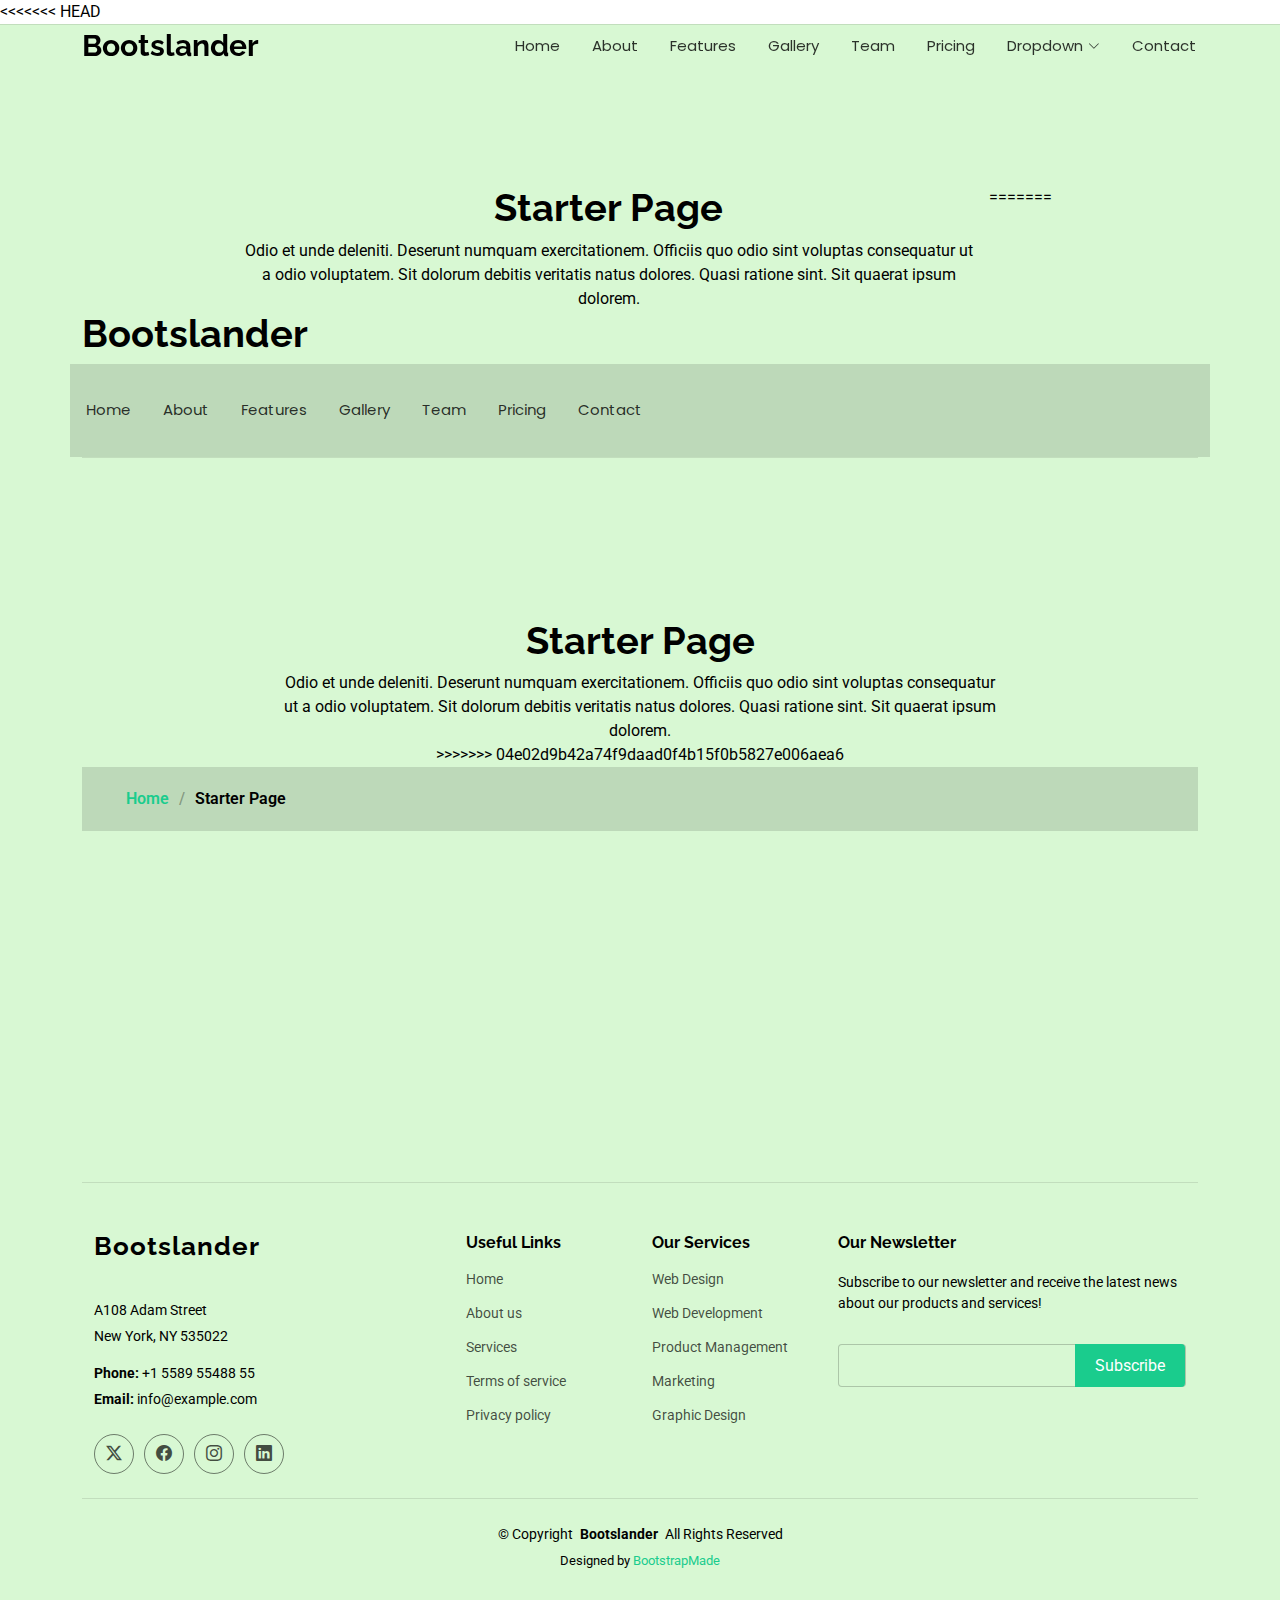
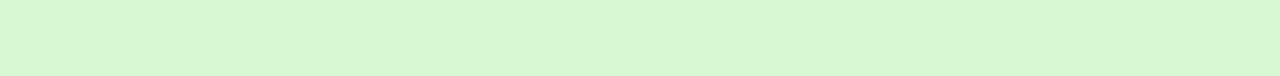
<file: starter-page.html>
<!DOCTYPE html>
<html lang="en">
  <head>
    <meta charset="utf-8" />
    <meta content="width=device-width, initial-scale=1.0" name="viewport" />
    <title>Starter Page - Bootslander Bootstrap Template</title>
    <meta name="description" content="" />
    <meta name="keywords" content="" />

    <!-- Favicons -->
    <link href="assets/img/favicon.png" rel="icon" />
    <link href="assets/img/apple-touch-icon.png" rel="apple-touch-icon" />

    <!-- Fonts -->
    <link href="https://fonts.googleapis.com" rel="preconnect" />
    <link href="https://fonts.gstatic.com" rel="preconnect" crossorigin />
    <link
      href="https://fonts.googleapis.com/css2?family=Roboto:ital,wght@0,100;0,300;0,400;0,500;0,700;0,900;1,100;1,300;1,400;1,500;1,700;1,900&family=Poppins:ital,wght@0,100;0,200;0,300;0,400;0,500;0,600;0,700;0,800;0,900;1,100;1,200;1,300;1,400;1,500;1,600;1,700;1,800;1,900&family=Raleway:ital,wght@0,100;0,200;0,300;0,400;0,500;0,600;0,700;0,800;0,900;1,100;1,200;1,300;1,400;1,500;1,600;1,700;1,800;1,900&display=swap"
      rel="stylesheet"
    />

    <!-- Vendor CSS Files -->
    <link
      href="assets/vendor/bootstrap/css/bootstrap.min.css"
      rel="stylesheet"
    />
    <link
      href="assets/vendor/bootstrap-icons/bootstrap-icons.css"
      rel="stylesheet"
    />
    <link href="assets/vendor/aos/aos.css" rel="stylesheet" />
    <link
      href="assets/vendor/glightbox/css/glightbox.min.css"
      rel="stylesheet"
    />
    <link href="assets/vendor/swiper/swiper-bundle.min.css" rel="stylesheet" />

    <!-- Main CSS File -->
    <link href="assets/css/main.css" rel="stylesheet" />

    <!-- =======================================================
  * Template Name: Bootslander
  * Template URL: https://bootstrapmade.com/bootslander-free-bootstrap-landing-page-template/
  * Updated: Aug 07 2024 with Bootstrap v5.3.3
  * Author: BootstrapMade.com
  * License: https://bootstrapmade.com/license/
  ======================================================== -->
  </head>

  <body class="starter-page-page">
    <header id="header" class="header d-flex align-items-center fixed-top">
      <div
        class="container-fluid container-xl position-relative d-flex align-items-center justify-content-between"
      >
        <a href="index.html" class="logo d-flex align-items-center">
          <!-- Uncomment the line below if you also wish to use an image logo -->
          <!-- <img src="assets/img/logo.png" alt=""> -->
          <h1 class="sitename">Bootslander</h1>
        </a>

        <nav id="navmenu" class="navmenu">
          <ul>
            <li><a href="#hero">Home</a></li>
            <li><a href="#about">About</a></li>
            <li><a href="#features">Features</a></li>
            <li><a href="#gallery">Gallery</a></li>
            <li><a href="#team">Team</a></li>
            <li><a href="#pricing">Pricing</a></li>
            <li class="dropdown">
              <a href="#"
                ><span>Dropdown</span>
                <i class="bi bi-chevron-down toggle-dropdown"></i
              ></a>
              <ul>
                <li><a href="#">Dropdown 1</a></li>
                <li class="dropdown">
                  <a href="#"
                    ><span>Deep Dropdown</span>
                    <i class="bi bi-chevron-down toggle-dropdown"></i
                  ></a>
                  <ul>
                    <li><a href="#">Deep Dropdown 1</a></li>
                    <li><a href="#">Deep Dropdown 2</a></li>
                    <li><a href="#">Deep Dropdown 3</a></li>
                    <li><a href="#">Deep Dropdown 4</a></li>
                    <li><a href="#">Deep Dropdown 5</a></li>
                  </ul>
                </li>
                <li><a href="#">Dropdown 2</a></li>
                <li><a href="#">Dropdown 3</a></li>
                <li><a href="#">Dropdown 4</a></li>
              </ul>
            </li>
            <li><a href="#contact">Contact</a></li>
          </ul>
          <i class="mobile-nav-toggle d-xl-none bi bi-list"></i>
        </nav>
      </div>
    </header>

<<<<<<< HEAD
    <main class="main">
      <!-- Page Title -->
      <div class="page-title dark-background" data-aos="fade">
        <div class="heading">
          <div class="container">
            <div class="row d-flex justify-content-center text-center">
              <div class="col-lg-8">
                <h1>Starter Page</h1>
                <p class="mb-0">
                  Odio et unde deleniti. Deserunt numquam exercitationem.
                  Officiis quo odio sint voluptas consequatur ut a odio
                  voluptatem. Sit dolorum debitis veritatis natus dolores. Quasi
                  ratione sint. Sit quaerat ipsum dolorem.
                </p>
              </div>
=======
      <a href="index.html" class="logo d-flex align-items-center">
        <!-- Uncomment the line below if you also wish to use an image logo -->
        <!-- <img src="assets/img/logo.png" alt=""> -->
        <h1 class="sitename">Bootslander</h1>
      </a>

      <nav id="navmenu" class="navmenu">
        <ul>
          <li><a href="#hero">Home</a></li>
          <li><a href="#about">About</a></li>
          <li><a href="#features">Features</a></li>
          <li><a href="#gallery">Gallery</a></li>
          <li><a href="#team">Team</a></li>
          <li><a href="#pricing">Pricing</a></li>
          <li><a href="#contact">Contact</a></li>
        </ul>
        <i class="mobile-nav-toggle d-xl-none bi bi-list"></i>
      </nav>

    </div>
  </header>

  <main class="main">

    <!-- Page Title -->
    <div class="page-title dark-background" data-aos="fade">
      <div class="heading">
        <div class="container">
          <div class="row d-flex justify-content-center text-center">
            <div class="col-lg-8">
              <h1>Starter Page</h1>
              <p class="mb-0">Odio et unde deleniti. Deserunt numquam exercitationem. Officiis quo odio sint voluptas consequatur ut a odio voluptatem. Sit dolorum debitis veritatis natus dolores. Quasi ratione sint. Sit quaerat ipsum dolorem.</p>
>>>>>>> 04e02d9b42a74f9daad0f4b15f0b5827e006aea6
            </div>
          </div>
        </div>
        <nav class="breadcrumbs">
          <div class="container">
            <ol>
              <li><a href="index.html">Home</a></li>
              <li class="current">Starter Page</li>
            </ol>
          </div>
        </nav>
      </div>
      <!-- End Page Title -->

      <!-- Starter Section Section -->
      <section id="starter-section" class="starter-section section">
        <!-- Section Title -->
        <div class="container section-title" data-aos="fade-up">
          <h2>Starter Section</h2>
          <div>
            <span>Check Our</span>
            <span class="description-title">Starter Section</span>
          </div>
        </div>
        <!-- End Section Title -->

        <div class="container" data-aos="fade-up">
          <p>Use this page as a starter for your own custom pages.</p>
        </div>
      </section>
      <!-- /Starter Section Section -->
    </main>

    <footer id="footer" class="footer dark-background">
      <div class="container footer-top">
        <div class="row gy-4">
          <div class="col-lg-4 col-md-6 footer-about">
            <a href="index.html" class="logo d-flex align-items-center">
              <span class="sitename">Bootslander</span>
            </a>
            <div class="footer-contact pt-3">
              <p>A108 Adam Street</p>
              <p>New York, NY 535022</p>
              <p class="mt-3">
                <strong>Phone:</strong> <span>+1 5589 55488 55</span>
              </p>
              <p><strong>Email:</strong> <span>info@example.com</span></p>
            </div>
            <div class="social-links d-flex mt-4">
              <a href=""><i class="bi bi-twitter-x"></i></a>
              <a href=""><i class="bi bi-facebook"></i></a>
              <a href=""><i class="bi bi-instagram"></i></a>
              <a href=""><i class="bi bi-linkedin"></i></a>
            </div>
          </div>

          <div class="col-lg-2 col-md-3 footer-links">
            <h4>Useful Links</h4>
            <ul>
              <li><a href="#">Home</a></li>
              <li><a href="#">About us</a></li>
              <li><a href="#">Services</a></li>
              <li><a href="#">Terms of service</a></li>
              <li><a href="#">Privacy policy</a></li>
            </ul>
          </div>

          <div class="col-lg-2 col-md-3 footer-links">
            <h4>Our Services</h4>
            <ul>
              <li><a href="#">Web Design</a></li>
              <li><a href="#">Web Development</a></li>
              <li><a href="#">Product Management</a></li>
              <li><a href="#">Marketing</a></li>
              <li><a href="#">Graphic Design</a></li>
            </ul>
          </div>

          <div class="col-lg-4 col-md-12 footer-newsletter">
            <h4>Our Newsletter</h4>
            <p>
              Subscribe to our newsletter and receive the latest news about our
              products and services!
            </p>
            <form
              action="forms/newsletter.php"
              method="post"
              class="php-email-form"
            >
              <div class="newsletter-form">
                <input type="email" name="email" /><input
                  type="submit"
                  value="Subscribe"
                />
              </div>
              <div class="loading">Loading</div>
              <div class="error-message"></div>
              <div class="sent-message">
                Your subscription request has been sent. Thank you!
              </div>
            </form>
          </div>
        </div>
      </div>

      <div class="container copyright text-center mt-4">
        <p>
          © <span>Copyright</span>
          <strong class="px-1 sitename">Bootslander</strong>
          <span>All Rights Reserved</span>
        </p>
        <div class="credits">
          <!-- All the links in the footer should remain intact. -->
          <!-- You can delete the links only if you've purchased the pro version. -->
          <!-- Licensing information: https://bootstrapmade.com/license/ -->
          <!-- Purchase the pro version with working PHP/AJAX contact form: [buy-url] -->
          Designed by <a href="https://bootstrapmade.com/">BootstrapMade</a>
        </div>
      </div>
    </footer>

    <!-- Scroll Top -->
    <a
      href="#"
      id="scroll-top"
      class="scroll-top d-flex align-items-center justify-content-center"
      ><i class="bi bi-arrow-up-short"></i
    ></a>

    <!-- Preloader -->
    <div id="preloader"></div>

    <!-- Vendor JS Files -->
    <script src="assets/vendor/bootstrap/js/bootstrap.bundle.min.js"></script>
    <script src="assets/vendor/php-email-form/validate.js"></script>
    <script src="assets/vendor/aos/aos.js"></script>
    <script src="assets/vendor/glightbox/js/glightbox.min.js"></script>
    <script src="assets/vendor/purecounter/purecounter_vanilla.js"></script>
    <script src="assets/vendor/swiper/swiper-bundle.min.js"></script>

    <!-- Main JS File -->
    <script src="assets/js/main.js"></script>
  </body>
</html>
</file>
<file: assets/css/main.css>
/**
* Template Name: Bootslander
* Template URL: https://bootstrapmade.com/bootslander-free-bootstrap-landing-page-template/
* Updated: Aug 07 2024 with Bootstrap v5.3.3
* Author: BootstrapMade.com
* License: https://bootstrapmade.com/license/
*/

/*--------------------------------------------------------------
# Font & Color Variables
# Help: https://bootstrapmade.com/color-system/
--------------------------------------------------------------*/
/* Fonts */
:root {
  --default-font: "Roboto", system-ui, -apple-system, "Segoe UI", Roboto,
    "Helvetica Neue", Arial, "Noto Sans", "Liberation Sans", sans-serif,
    "Apple Color Emoji", "Segoe UI Emoji", "Segoe UI Symbol", "Noto Color Emoji";
  --heading-font: "Raleway", sans-serif;
  --nav-font: "Poppins", sans-serif;
}

/* Global Colors - The following color variables are used throughout the website. Updating them here will change the color scheme of the entire website */
:root {
  --background-color: #ffffff; /* Background color for the entire website, including individual sections */
  --default-color: #000000; /* Default color used for the majority of the text content across the entire website */
  --heading-color: #040677; /* Color for headings, subheadings and title throughout the website */
  --accent-color: #1acc8d; /* Accent color that represents your brand on the website. It's used for buttons, links, and other elements that need to stand out */
  --surface-color: #ffffff; /* The surface color is used as a background of boxed elements within sections, such as cards, icon boxes, or other elements that require a visual separation from the global background. */
  --contrast-color: #ffffff; /* Contrast color for text, ensuring readability against backgrounds of accent, heading, or default colors. */
}

/* Nav Menu Colors - The following color variables are used specifically for the navigation menu. They are separate from the global colors to allow for more customization options */
:root {
  --nav-color: #000; /* The default color of the main navmenu links */
  --nav-hover-color: #1acc8d; /* Applied to main navmenu links when they are hovered over or active */
  --nav-mobile-background-color: #ffffff; /* Used as the background color for mobile navigation menu */
  --nav-dropdown-background-color: #ffffff; /* Used as the background color for dropdown items that appear when hovering over primary navigation items */
  --nav-dropdown-color: #000; /* Used for navigation links of the dropdown items in the navigation menu. */
  --nav-dropdown-hover-color: #1acc8d; /* Similar to --nav-hover-color, this color is applied to dropdown navigation links when they are hovered over. */
}

/* Color Presets - These classes override global colors when applied to any section or element, providing reuse of the sam color scheme. */

.light-background {
  --background-color: #f4f5fe;
  --surface-color: #ffffff;
}

.dark-background {
  --background-color: #d8f8d3;
  --default-color: #000000;
  --heading-color: #000000;
  --surface-color: #0c0091;
  --contrast-color: #ffffff;
}

/* Smooth scroll */
:root {
  scroll-behavior: smooth;
}

/*--------------------------------------------------------------
# General Styling & Shared Classes
--------------------------------------------------------------*/
body {
  color: var(--default-color);
  background-color: var(--background-color);
  font-family: var(--default-font);
}

a {
  color: var(--accent-color);
  text-decoration: none;
  transition: 0.3s;
}

a:hover {
  color: color-mix(in srgb, var(--accent-color), transparent 25%);
  text-decoration: none;
}

h1,
h2,
h3,
h4,
h5,
h6 {
  color: var(--heading-color);
  font-family: var(--heading-font);
}

/* PHP Email Form Messages
------------------------------*/
.php-email-form .error-message {
  display: none;
  background: #df1529;
  color: #ffffff;
  text-align: left;
  padding: 15px;
  margin-bottom: 24px;
  font-weight: 600;
}

.php-email-form .sent-message {
  display: none;
  color: #ffffff;
  background: #059652;
  text-align: center;
  padding: 15px;
  margin-bottom: 24px;
  font-weight: 600;
}

.php-email-form .loading {
  display: none;
  background: var(--surface-color);
  text-align: center;
  padding: 15px;
  margin-bottom: 24px;
}

.php-email-form .loading:before {
  content: "";
  display: inline-block;
  border-radius: 50%;
  width: 24px;
  height: 24px;
  margin: 0 10px -6px 0;
  border: 3px solid var(--accent-color);
  border-top-color: var(--surface-color);
  animation: php-email-form-loading 1s linear infinite;
}

@keyframes php-email-form-loading {
  0% {
    transform: rotate(0deg);
  }

  100% {
    transform: rotate(360deg);
  }
}

/*--------------------------------------------------------------
# Global Header
--------------------------------------------------------------*/
.header {
  --background-color: rgba(255, 255, 255, 0);
  --default-color: #000000;
  --heading-color: #000000;
  color: var(--default-color);
  background-color: var(--background-color);
  padding: 20px 0;
  transition: all 0.5s;
  z-index: 997;
}

.header .logo {
  line-height: 1;
}

.header .logo img {
  max-height: 32px;
  margin-right: 8px;
}

.header .logo h1 {
  font-size: 30px;
  margin: 0;
  font-weight: 700;
  color: var(--heading-color);
}

.scrolled .header {
  box-shadow: 0px 0 18px rgba(0, 0, 0, 0.1);
}

/* Global Header on Scroll
------------------------------*/
.scrolled .header {
  --background-color: #d8f8d3;
}

/*--------------------------------------------------------------
# Navigation Menu
--------------------------------------------------------------*/
/* Desktop Navigation */
@media (min-width: 1200px) {
  .navmenu {
    padding: 0;
  }

  .navmenu ul {
    margin: 0;
    padding: 0;
    display: flex;
    list-style: none;
    align-items: center;
  }

  .navmenu li {
    position: relative;
  }

  .navmenu > ul > li {
    white-space: nowrap;
    padding: 15px 14px;
  }

  .navmenu > ul > li:last-child {
    padding-right: 0;
  }

  .navmenu a,
  .navmenu a:focus {
    color: color-mix(in srgb, var(--nav-color), transparent 20%);
    font-size: 15px;
    padding: 0 2px;
    font-family: var(--nav-font);
    font-weight: 400;
    display: flex;
    align-items: center;
    justify-content: space-between;
    white-space: nowrap;
    transition: 0.3s;
    position: relative;
  }

  .navmenu a i,
  .navmenu a:focus i {
    font-size: 12px;
    line-height: 0;
    margin-left: 5px;
    transition: 0.3s;
  }

  .navmenu > ul > li > a:before {
    content: "";
    position: absolute;
    height: 2px;
    bottom: -6px;
    left: 0;
    background-color: var(--nav-hover-color);
    visibility: hidden;
    width: 0px;
    transition: all 0.3s ease-in-out 0s;
  }

  .navmenu a:hover:before,
  .navmenu li:hover > a:before,
  .navmenu .active:before {
    visibility: visible;
    width: 25px;
  }

  .navmenu li:hover > a,
  .navmenu .active,
  .navmenu .active:focus {
    color: var(--nav-color);
  }

  .navmenu .dropdown ul {
    margin: 0;
    padding: 10px 0;
    background: var(--nav-dropdown-background-color);
    display: block;
    position: absolute;
    visibility: hidden;
    left: 14px;
    top: 130%;
    opacity: 0;
    transition: 0.3s;
    border-radius: 4px;
    z-index: 99;
    box-shadow: 0px 0px 30px rgba(0, 0, 0, 0.1);
  }

  .navmenu .dropdown ul li {
    min-width: 200px;
  }

  .navmenu .dropdown ul a {
    padding: 10px 20px;
    font-size: 15px;
    text-transform: none;
    color: var(--nav-dropdown-color);
  }

  .navmenu .dropdown ul a i {
    font-size: 12px;
  }

  .navmenu .dropdown ul a:hover,
  .navmenu .dropdown ul .active:hover,
  .navmenu .dropdown ul li:hover > a {
    color: var(--nav-dropdown-hover-color);
  }

  .navmenu .dropdown:hover > ul {
    opacity: 1;
    top: 100%;
    visibility: visible;
  }

  .navmenu .dropdown .dropdown ul {
    top: 0;
    left: -90%;
    visibility: hidden;
  }

  .navmenu .dropdown .dropdown:hover > ul {
    opacity: 1;
    top: 0;
    left: -100%;
    visibility: visible;
  }
}

/* Mobile Navigation */
@media (max-width: 1199px) {
  .mobile-nav-toggle {
    color: var(--nav-color);
    font-size: 28px;
    line-height: 0;
    margin-right: 10px;
    cursor: pointer;
    transition: color 0.3s;
  }

  .navmenu {
    padding: 0;
    z-index: 9997;
  }

  .navmenu ul {
    display: none;
    list-style: none;
    position: absolute;
    inset: 60px 20px 20px 20px;
    padding: 10px 0;
    margin: 0;
    border-radius: 6px;
    background-color: var(--nav-mobile-background-color);
    border: 1px solid color-mix(in srgb, var(--default-color), transparent 90%);
    box-shadow: none;
    overflow-y: auto;
    transition: 0.3s;
    z-index: 9998;
  }

  .navmenu a,
  .navmenu a:focus {
    color: var(--nav-dropdown-color);
    padding: 10px 20px;
    font-family: var(--nav-font);
    font-size: 17px;
    font-weight: 500;
    display: flex;
    align-items: center;
    justify-content: space-between;
    white-space: nowrap;
    transition: 0.3s;
  }

  .navmenu a i,
  .navmenu a:focus i {
    font-size: 12px;
    line-height: 0;
    margin-left: 5px;
    width: 30px;
    height: 30px;
    display: flex;
    align-items: center;
    justify-content: center;
    border-radius: 50%;
    transition: 0.3s;
    background-color: color-mix(in srgb, var(--accent-color), transparent 90%);
  }

  .navmenu a i:hover,
  .navmenu a:focus i:hover {
    background-color: var(--accent-color);
    color: var(--contrast-color);
  }

  .navmenu a:hover,
  .navmenu .active,
  .navmenu .active:focus {
    color: var(--nav-dropdown-hover-color);
  }

  .navmenu .active i,
  .navmenu .active:focus i {
    background-color: var(--accent-color);
    color: var(--contrast-color);
    transform: rotate(180deg);
  }

  .navmenu .dropdown ul {
    position: static;
    display: none;
    z-index: 99;
    padding: 10px 0;
    margin: 10px 20px;
    background-color: var(--nav-dropdown-background-color);
    transition: all 0.5s ease-in-out;
  }

  .navmenu .dropdown ul ul {
    background-color: rgba(33, 37, 41, 0.1);
  }

  .navmenu .dropdown > .dropdown-active {
    display: block;
    background-color: rgba(33, 37, 41, 0.03);
  }

  .mobile-nav-active {
    overflow: hidden;
  }

  .mobile-nav-active .mobile-nav-toggle {
    color: #fff;
    position: absolute;
    font-size: 32px;
    top: 15px;
    right: 15px;
    margin-right: 0;
    z-index: 9999;
  }

  .mobile-nav-active .navmenu {
    position: fixed;
    overflow: hidden;
    inset: 0;
    background: rgba(33, 37, 41, 0.8);
    transition: 0.3s;
  }

  .mobile-nav-active .navmenu > ul {
    display: block;
  }
}

/*--------------------------------------------------------------
# Global Footer
--------------------------------------------------------------*/
.footer {
  color: var(--default-color);
  background-color: var(--background-color);
  font-size: 14px;
  position: relative;
}

.footer .footer-top {
  padding-top: 50px;
  border-top: 1px solid
    color-mix(in srgb, var(--default-color), transparent 90%);
}

.footer .footer-about .logo {
  line-height: 1;
  margin-bottom: 25px;
}

.footer .footer-about .logo img {
  max-height: 100px;
  margin-right: 6px;
}

.footer .footer-about .logo span {
  font-size: 26px;
  font-weight: 700;
  letter-spacing: 1px;
  font-family: var(--heading-font);
  color: var(--heading-color);
}

.footer .footer-about p {
  font-size: 14px;
}
.footer .social-links a {
  display: flex;
  align-items: center;
  justify-content: center;
  width: 40px;
  height: 40px;
  border-radius: 50%;
  border: 1px solid color-mix(in srgb, var(--default-color), transparent 50%);
  font-size: 16px;
  color: color-mix(in srgb, var(--default-color), transparent 30%);
  margin-right: 10px;
  transition: 0.3s;
}

.footer .social-links a:hover {
  color: var(--accent-color);
  border-color: var(--accent-color);
}

.footer h4 {
  font-size: 16px;
  font-weight: bold;
  position: relative;
  padding-bottom: 12px;
}

.footer .footer-links {
  margin-bottom: 30px;
}

.footer .footer-links ul {
  list-style: none;
  padding: 0;
  margin: 0;
}

.footer .footer-links ul i {
  padding-right: 2px;
  font-size: 12px;
  line-height: 0;
}

.footer .footer-links ul li {
  padding: 10px 0;
  display: flex;
  align-items: center;
}

.footer .footer-links ul li:first-child {
  padding-top: 0;
}

.footer .footer-links ul a {
  color: color-mix(in srgb, var(--default-color), transparent 30%);
  display: inline-block;
  line-height: 1;
}

.footer .footer-links ul a:hover {
  color: var(--accent-color);
}

.footer .footer-contact p {
  margin-bottom: 5px;
}

.footer .footer-newsletter .newsletter-form {
  margin-top: 30px;
  margin-bottom: 15px;
  padding: 6px 8px;
  position: relative;
  border-radius: 4px;
  border: 1px solid color-mix(in srgb, var(--default-color), transparent 80%);
  display: flex;
  background-color: var(--background-color);
  transition: 0.3s;
}

.footer .footer-newsletter .newsletter-form:focus-within {
  border-color: var(--accent-color);
}

.footer .footer-newsletter .newsletter-form input[type="email"] {
  border: 0;
  padding: 4px;
  width: 100%;
  background-color: var(--background-color);
  color: var(--default-color);
}

.footer .footer-newsletter .newsletter-form input[type="email"]:focus-visible {
  outline: none;
}

.footer .footer-newsletter .newsletter-form input[type="submit"] {
  border: 0;
  font-size: 16px;
  padding: 0 20px;
  margin: -7px -8px -7px 0;
  background: var(--accent-color);
  color: var(--contrast-color);
  transition: 0.3s;
  border-radius: 0 4px 4px 0;
}

.footer .footer-newsletter .newsletter-form input[type="submit"]:hover {
  background: color-mix(in srgb, var(--accent-color), transparent 20%);
}

.footer .copyright {
  padding: 25px 0;
  border-top: 1px solid
    color-mix(in srgb, var(--default-color), transparent 90%);
}

.footer .copyright p {
  margin-bottom: 0;
}

.footer .credits {
  margin-top: 6px;
  font-size: 13px;
}

/*--------------------------------------------------------------
# Preloader
--------------------------------------------------------------*/
#preloader {
  position: fixed;
  inset: 0;
  z-index: 999999;
  overflow: hidden;
  background: var(--background-color);
  transition: all 0.6s ease-out;
}

#preloader:before {
  content: "";
  position: fixed;
  top: calc(50% - 30px);
  left: calc(50% - 30px);
  border: 6px solid #ffffff;
  border-color: var(--accent-color) transparent var(--accent-color) transparent;
  border-radius: 50%;
  width: 60px;
  height: 60px;
  animation: animate-preloader 1.5s linear infinite;
}

@keyframes animate-preloader {
  0% {
    transform: rotate(0deg);
  }

  100% {
    transform: rotate(360deg);
  }
}

/*--------------------------------------------------------------
# Scroll Top Button
--------------------------------------------------------------*/
.scroll-top {
  position: fixed;
  visibility: hidden;
  opacity: 0;
  right: 15px;
  bottom: 15px;
  z-index: 99999;
  background-color: var(--accent-color);
  width: 40px;
  height: 40px;
  border-radius: 4px;
  transition: all 0.4s;
}

.scroll-top i {
  font-size: 24px;
  color: var(--contrast-color);
  line-height: 0;
}

.scroll-top:hover {
  background-color: color-mix(in srgb, var(--accent-color), transparent 20%);
  color: var(--contrast-color);
}

.scroll-top.active {
  visibility: visible;
  opacity: 1;
}

/*--------------------------------------------------------------
# Disable aos animation delay on mobile devices
--------------------------------------------------------------*/
@media screen and (max-width: 768px) {
  [data-aos-delay] {
    transition-delay: 0 !important;
  }
}

/*--------------------------------------------------------------
# Global Page Titles & Breadcrumbs
--------------------------------------------------------------*/
.page-title {
  color: var(--default-color);
  background-color: var(--background-color);
  position: relative;
}

.page-title .heading {
  padding: 160px 0 80px 0;
  border-top: 1px solid
    color-mix(in srgb, var(--default-color), transparent 90%);
}

.page-title .heading h1 {
  font-size: 38px;
  font-weight: 700;
}

.page-title nav {
  background-color: color-mix(in srgb, var(--default-color), transparent 88%);
  padding: 20px 0;
}

.page-title nav ol {
  display: flex;
  flex-wrap: wrap;
  list-style: none;
  margin: 0;
  font-size: 16px;
  font-weight: 600;
}

.page-title nav ol li + li {
  padding-left: 10px;
}

.page-title nav ol li + li::before {
  content: "/";
  display: inline-block;
  padding-right: 10px;
  color: color-mix(in srgb, var(--default-color), transparent 70%);
}

/*--------------------------------------------------------------
# Global Sections
--------------------------------------------------------------*/
section,
.section {
  color: var(--default-color);
  background-color: var(--background-color);
  padding: 60px 0;
  scroll-margin-top: 100px;
  overflow: clip;
}

@media (max-width: 1199px) {
  section,
  .section {
    scroll-margin-top: 66px;
  }
}

/*--------------------------------------------------------------
# Global Section Titles
--------------------------------------------------------------*/
.section-title {
  padding-bottom: 60px;
  position: relative;
}

.section-title h2 {
  font-size: 14px;
  font-weight: 500;
  padding: 0;
  line-height: 1px;
  margin: 0;
  letter-spacing: 1.5px;
  text-transform: uppercase;
  color: color-mix(in srgb, var(--default-color), transparent 50%);
  position: relative;
}

.section-title h2::after {
  content: "";
  width: 120px;
  height: 1px;
  display: inline-block;
  background: var(--accent-color);
  margin: 4px 10px;
}

.section-title div {
  color: var(--heading-color);
  margin: 0;
  margin: 0;
  font-size: 28px;
  font-weight: 700;
  text-transform: uppercase;
  font-family: var(--heading-font);
}

/*--------------------------------------------------------------
# Hero Section
--------------------------------------------------------------*/
.hero {
  width: 100%;
  min-height: 70vh;
  position: relative;
  padding: 120px 0 120px 0;
  display: flex;
  align-items: center;
}

.hero .hero-bg {
  position: absolute;
  inset: 0;
  display: block;
  width: 100%;
  height: 100%;
  object-fit: cover;
  z-index: 1;
}

.hero:before {
  content: "";
  background: color-mix(in srgb, var(--background-color), transparent 10%);
  position: absolute;
  inset: 0;
  z-index: 2;
}

.hero .container {
  position: relative;
  z-index: 3;
}

.hero h1 {
  margin: 0 0 20px 0;
  font-size: 48px;
  font-weight: 700;
  line-height: 56px;
  color: #000;
}

.hero h1 span {
  color: #000;
  border-bottom: 4px solid var(--accent-color);
}

.hero p {
  color: color-mix(in srgb, var(--default-color), transparent 30%);
  margin: 5px 0 30px 0;
  font-size: 22px;
  font-weight: 400;
}

.hero .btn-get-started {
  color: var(--contrast-color);
  background: var(--accent-color);
  font-family: var(--heading-font);
  font-weight: 400;
  font-size: 15px;
  letter-spacing: 1px;
  display: inline-block;
  padding: 10px 28px 12px 28px;
  border-radius: 50px;
  transition: 0.5s;
  box-shadow: 0 8px 28px rgba(0, 0, 0, 0.1);
}

.hero .btn-get-started:hover {
  color: var(--contrast-color);
  background: color-mix(in srgb, var(--accent-color), transparent 15%);
  box-shadow: 0 8px 28px rgba(0, 0, 0, 0.1);
}

.hero .btn-watch-video {
  font-size: 16px;
  transition: 0.5s;
  margin-left: 25px;
  color: var(--default-color);
  font-weight: 600;
}

.hero .btn-watch-video i {
  color: var(--accent-color);
  font-size: 32px;
  transition: 0.3s;
  line-height: 0;
  margin-right: 8px;
}

.hero .btn-watch-video:hover {
  color: var(--accent-color);
}

.hero .btn-watch-video:hover i {
  color: color-mix(in srgb, var(--accent-color), transparent 15%);
}

.hero .animated {
  animation: up-down 2s ease-in-out infinite alternate-reverse both;
}

@media (max-width: 640px) {
  .hero h1 {
    font-size: 28px;
    line-height: 36px;
  }

  .hero p {
    font-size: 18px;
    line-height: 24px;
    margin-bottom: 30px;
  }

  .hero .btn-get-started,
  .hero .btn-watch-video {
    font-size: 13px;
  }
}

.hero .hero-waves {
  display: block;
  width: 100%;
  height: 60px;
  position: absolute;
  left: 0;
  bottom: 0;
  right: 0;
  z-index: 3;
}

.hero .wave1 use {
  animation: move-forever1 10s linear infinite;
  animation-delay: -2s;
  fill: var(--default-color);
  opacity: 0.6;
}

.hero .wave2 use {
  animation: move-forever2 8s linear infinite;
  animation-delay: -2s;
  fill: var(--default-color);
  opacity: 0.4;
}

.hero .wave3 use {
  animation: move-forever3 6s linear infinite;
  animation-delay: -2s;
  fill: var(--default-color);
}

@keyframes move-forever1 {
  0% {
    transform: translate(85px, 0%);
  }

  100% {
    transform: translate(-90px, 0%);
  }
}

@keyframes move-forever2 {
  0% {
    transform: translate(-90px, 0%);
  }

  100% {
    transform: translate(85px, 0%);
  }
}

@keyframes move-forever3 {
  0% {
    transform: translate(-90px, 0%);
  }

  100% {
    transform: translate(85px, 0%);
  }
}

@keyframes up-down {
  0% {
    transform: translateY(10px);
  }

  100% {
    transform: translateY(-10px);
  }
}

/*--------------------------------------------------------------
# About Section
--------------------------------------------------------------*/
.about {
  padding-top: 100px;
}

.about .content h3 {
  font-size: 25px;
  font-weight: 500;
  line-height: 19px;
  padding: 20px 20px;
  background: color-mix(in srgb, var(--accent-color), transparent 90%);
  color: var(--accent-color);
  border-radius: 7px;
  display: inline-block;
}

.about .content h2 {
  font-weight: 700;
}

.about .content p:last-child {
  margin-bottom: 0;
}

.about .content .read-more {
  background: var(--accent-color);
  color: var(--contrast-color);
  font-family: var(--heading-font);
  font-weight: 500;
  font-size: 16px;
  letter-spacing: 1px;
  padding: 12px 24px;
  border-radius: 5px;
  transition: 0.3s;
  display: inline-flex;
  align-items: center;
  justify-content: center;
}

.about .content .read-more i {
  font-size: 18px;
  margin-left: 5px;
  line-height: 0;
  transition: 0.3s;
}

.about .content .read-more:hover {
  background: color-mix(in srgb, var(--accent-color), transparent 20%);
  padding-right: 19px;
}

.about .content .read-more:hover i {
  margin-left: 10px;
}

.about .icon-box {
  background-color: var(--surface-color);
  padding: 50px 40px;
  box-shadow: 0px 10px 50px rgba(0, 0, 0, 0.1);
  border-radius: 10px;
  transition: all 0.3s ease-out 0s;
}

.about .icon-box i {
  width: 80px;
  height: 80px;
  border-radius: 50%;
  display: inline-flex;
  align-items: center;
  justify-content: center;
  margin-bottom: 24px;
  font-size: 32px;
  line-height: 0;
  transition: all 0.4s ease-out 0s;
  background-color: color-mix(in srgb, var(--accent-color), transparent 95%);
  color: var(--accent-color);
}

.about .icon-box h3 {
  margin-bottom: 10px;
  font-size: 24px;
  font-weight: 700;
}

.about .icon-box p {
  margin-bottom: 0;
}

.about .icon-box:hover i {
  background-color: var(--accent-color);
  color: var(--contrast-color);
}

.about .icon-boxes .col-md-6:nth-child(2) .icon-box,
.about .icon-boxes .col-md-6:nth-child(4) .icon-box {
  margin-top: -40px;
}

@media (max-width: 768px) {
  .about .icon-boxes .col-md-6:nth-child(2) .icon-box,
  .about .icon-boxes .col-md-6:nth-child(4) .icon-box {
    margin-top: 0;
  }
}

/*--------------------------------------------------------------
# Features Section
--------------------------------------------------------------*/
.features .features-item {
  background-color: var(--surface-color);
  display: flex;
  align-items: center;
  padding: 20px;
  transition: 0.3s;
  border: 1px solid color-mix(in srgb, var(--default-color), transparent 90%);
  position: relative;
}

.features .features-item i {
  font-size: 32px;
  padding-right: 10px;
  line-height: 0;
}

.features .features-item h3 {
  font-weight: 700;
  margin: 0;
  padding: 0;
  line-height: 1;
  font-size: 16px;
}

.features .features-item h3 a {
  color: var(--heading-color);
  transition: 0.3s;
}

.features .features-item:hover {
  border-color: var(--accent-color);
}

.features .features-item:hover h3 a {
  color: var(--accent-color);
}

/*--------------------------------------------------------------
# Stats Section
--------------------------------------------------------------*/
.stats i {
  background-color: var(--surface-color);
  color: var(--accent-color);
  box-shadow: 0px 2px 25px rgba(0, 0, 0, 0.1);
  width: 54px;
  height: 54px;
  font-size: 24px;
  border-radius: 50px;
  border: 2px solid var(--background-color);
  display: inline-flex;
  align-items: center;
  justify-content: center;
  position: relative;
  z-index: 1;
}

.stats .stats-item {
  background-color: var(--surface-color);
  margin-top: -27px;
  padding: 30px 30px 25px 30px;
  width: 100%;
  position: relative;
  text-align: center;
  box-shadow: 0px 2px 35px rgba(0, 0, 0, 0.1);
  border-radius: 4px;
  z-index: 0;
}

.stats .stats-item span {
  font-size: 36px;
  display: block;
  font-weight: 700;
  color: color-mix(in srgb, var(--default-color), transparent 20%);
}

.stats .stats-item p {
  padding: 0;
  margin: 0;
  font-family: var(--heading-font);
  font-size: 16px;
}

/*--------------------------------------------------------------
# Gallery Section
--------------------------------------------------------------*/
.gallery .gallery-item {
  overflow: hidden;
  border-right: 3px solid var(--background-color);
  border-bottom: 3px solid var(--background-color);
  padding: 20px;
}

.gallery .gallery-item img {
  transition: all ease-out 0.1s;
  box-shadow: 0px 2px 15px rgba(0, 0, 0, 0.5);
  border-radius: 10px;
  
}

.gallery .gallery-item:hover img {
  transform: scale(1.09);
}
.gallery .text-item{
padding-right: 40px;
}

/*--------------------------------------------------------------
# Testimonials Section
--------------------------------------------------------------*/
.testimonials {
  padding: 80px 0;
  position: relative;
}

.testimonials:before {
  content: "";
  background: color-mix(in srgb, var(--background-color), transparent 30%);
  position: absolute;
  inset: 0;
  z-index: 2;
}

.testimonials .testimonials-bg {
  position: absolute;
  inset: 0;
  display: block;
  width: 100%;
  height: 100%;
  object-fit: cover;
  z-index: 1;
}

.testimonials .container {
  position: relative;
  z-index: 3;
}

.testimonials .testimonials-carousel,
.testimonials .testimonials-slider {
  overflow: hidden;
}

.testimonials .testimonial-item {
  text-align: center;
}

.testimonials .testimonial-item .testimonial-img {
  width: 100px;
  border-radius: 50%;
  border: 6px solid color-mix(in srgb, var(--default-color), transparent 85%);
  margin: 0 auto;
}

.testimonials .testimonial-item h3 {
  font-size: 20px;
  font-weight: bold;
  margin: 10px 0 5px 0;
}

.testimonials .testimonial-item h4 {
  font-size: 14px;
  margin: 0 0 15px 0;
  color: color-mix(in srgb, var(--default-color), transparent 40%);
}

.testimonials .testimonial-item .stars {
  margin-bottom: 15px;
}

.testimonials .testimonial-item .stars i {
  color: #ffc107;
  margin: 0 1px;
}

.testimonials .testimonial-item .quote-icon-left,
.testimonials .testimonial-item .quote-icon-right {
  color: color-mix(in srgb, var(--default-color), transparent 40%);
  font-size: 26px;
  line-height: 0;
}

.testimonials .testimonial-item .quote-icon-left {
  display: inline-block;
  left: -5px;
  position: relative;
}

.testimonials .testimonial-item .quote-icon-right {
  display: inline-block;
  right: -5px;
  position: relative;
  top: 10px;
  transform: scale(-1, -1);
}

.testimonials .testimonial-item p {
  font-style: italic;
  margin: 0 auto 15px auto;
}

.testimonials .swiper-wrapper {
  height: auto;
}

.testimonials .swiper-pagination {
  margin-top: 20px;
  position: relative;
}

.testimonials .swiper-pagination .swiper-pagination-bullet {
  width: 12px;
  height: 12px;
  background-color: color-mix(in srgb, var(--default-color), transparent 50%);
  opacity: 0.5;
}

.testimonials .swiper-pagination .swiper-pagination-bullet-active {
  background-color: var(--default-color);
  opacity: 1;
}

@media (min-width: 992px) {
  .testimonials .testimonial-item p {
    width: 80%;
  }
}

/*--------------------------------------------------------------
# Team Section
--------------------------------------------------------------*/
.team .member {
  position: relative;
}

.team .member .pic {
  overflow: hidden;
  margin-bottom: 50px;
}

.team .member .member-info {
  background-color: var(--surface-color);
  color: color-mix(in srgb, var(--default-color), transparent 20%);
  box-shadow: 0px 2px 15px rgba(0, 0, 0, 0.1);
  position: absolute;
  bottom: -50px;
  left: 20px;
  right: 20px;
  padding: 20px 15px;
  overflow: hidden;
  transition: 0.5s;
}

.team .member h4 {
  font-weight: 700;
  margin-bottom: 10px;
  font-size: 16px;
  position: relative;
  padding-bottom: 10px;
}

.team .member h4::after {
  content: "";
  position: absolute;
  display: block;
  width: 50px;
  height: 1px;
  background: color-mix(in srgb, var(--default-color), transparent 60%);
  bottom: 0;
  left: 0;
}

.team .member span {
  font-style: italic;
  display: block;
  font-size: 13px;
}

.team .member .social {
  position: absolute;
  right: 15px;
  bottom: 15px;
}

.team .member .social a {
  transition: color 0.3s;
  color: color-mix(in srgb, var(--default-color), transparent 70%);
}

.team .member .social a:hover {
  color: var(--accent-color);
}

.team .member .social i {
  font-size: 16px;
  margin: 0 2px;
}

/*--------------------------------------------------------------
# Pricing Section
--------------------------------------------------------------*/
.pricing .pricing-item {
  background-color: color-mix(in srgb, var(--accent-color), transparent 96%);
  padding: 40px 40px;
  height: 100%;
  border-radius: 15px;
}

.pricing h3 {
  font-weight: 600;
  margin-bottom: 15px;
  font-size: 20px;
}

.pricing h4 {
  color: var(--accent-color);
  font-size: 48px;
  font-weight: 700;
  font-family: var(--heading-font);
  margin-bottom: 0;
}

.pricing h4 sup {
  font-size: 28px;
}

.pricing h4 span {
  color: color-mix(in srgb, var(--default-color), transparent 50%);
  font-size: 18px;
  font-weight: 500;
}

.pricing .description {
  font-size: 14px;
}

.pricing .cta-btn {
  border: 1px solid var(--default-color);
  color: var(--default-color);
  display: block;
  text-align: center;
  padding: 10px 35px;
  border-radius: 5px;
  font-size: 16px;
  font-weight: 500;
  font-family: var(--heading-font);
  transition: 0.3s;
  margin-top: 20px;
  margin-bottom: 6px;
}

.pricing .cta-btn:hover {
  background: var(--accent-color);
  color: var(--contrast-color);
  border-color: var(--accent-color);
}

.pricing ul {
  padding: 0;
  list-style: none;
  color: color-mix(in srgb, var(--default-color), transparent 30%);
  text-align: left;
  line-height: 20px;
}

.pricing ul li {
  padding: 10px 0;
  display: flex;
  align-items: center;
}

.pricing ul li:last-child {
  padding-bottom: 0;
}

.pricing ul i {
  color: #059652;
  font-size: 24px;
  padding-right: 3px;
}

.pricing ul .na {
  color: color-mix(in srgb, var(--default-color), transparent 60%);
}

.pricing ul .na i {
  color: color-mix(in srgb, var(--default-color), transparent 60%);
}

.pricing ul .na span {
  text-decoration: line-through;
}

.pricing .featured {
  position: relative;
}

.pricing .featured .popular {
  position: absolute;
  top: 15px;
  right: 15px;
  background-color: var(--accent-color);
  color: var(--contrast-color);
  padding: 4px 15px 6px 15px;
  margin: 0;
  border-radius: 5px;
  font-size: 14px;
  font-weight: 500;
}

.pricing .featured .cta-btn {
  background: var(--accent-color);
  color: var(--contrast-color);
  border-color: var(--accent-color);
}

@media (max-width: 992px) {
  .pricing .box {
    max-width: 60%;
    margin: 0 auto 30px auto;
  }
}

@media (max-width: 767px) {
  .pricing .box {
    max-width: 80%;
    margin: 0 auto 30px auto;
  }
}

@media (max-width: 420px) {
  .pricing .box {
    max-width: 100%;
    margin: 0 auto 30px auto;
  }
}

/*--------------------------------------------------------------
# Faq Section
--------------------------------------------------------------*/
.faq .content h3 {
  font-weight: 400;
  font-size: 34px;
}

.faq .content p {
  color: color-mix(in srgb, var(--default-color), transparent 30%);
}

.faq .faq-container {
  margin-top: 15px;
}

.faq .faq-container .faq-item {
  background-color: var(--surface-color);
  position: relative;
  padding: 20px;
  margin-bottom: 20px;
  box-shadow: 0px 5px 25px 0px rgba(0, 0, 0, 0.1);
  overflow: hidden;
}

.faq .faq-container .faq-item:last-child {
  margin-bottom: 0;
}

.faq .faq-container .faq-item h3 {
  font-weight: 600;
  font-size: 17px;
  line-height: 24px;
  margin: 0 30px 0 32px;
  transition: 0.3s;
  cursor: pointer;
}

.faq .faq-container .faq-item h3 span {
  color: var(--accent-color);
  padding-right: 5px;
}

.faq .faq-container .faq-item h3:hover {
  color: var(--accent-color);
}

.faq .faq-container .faq-item .faq-content {
  display: grid;
  grid-template-rows: 0fr;
  transition: 0.3s ease-in-out;
  visibility: hidden;
  opacity: 0;
}

.faq .faq-container .faq-item .faq-content p {
  margin-bottom: 0;
  overflow: hidden;
}

.faq .faq-container .faq-item .faq-icon {
  position: absolute;
  top: 22px;
  left: 20px;
  font-size: 22px;
  line-height: 0;
  transition: 0.3s;
  color: var(--accent-color);
}

.faq .faq-container .faq-item .faq-toggle {
  position: absolute;
  top: 20px;
  right: 20px;
  font-size: 16px;
  line-height: 0;
  transition: 0.3s;
  cursor: pointer;
}

.faq .faq-container .faq-item .faq-toggle:hover {
  color: var(--accent-color);
}

.faq .faq-container .faq-active h3 {
  color: var(--accent-color);
}

.faq .faq-container .faq-active .faq-content {
  grid-template-rows: 1fr;
  visibility: visible;
  opacity: 1;
  padding-top: 10px;
}

.faq .faq-container .faq-active .faq-toggle {
  transform: rotate(90deg);
  color: var(--accent-color);
}

/*--------------------------------------------------------------
# Contact Section
--------------------------------------------------------------*/
.contact .info-item + .info-item {
  margin-top: 40px;
}

.contact .info-item i {
  color: var(--accent-color);
  background: color-mix(in srgb, var(--accent-color), transparent 92%);
  font-size: 20px;
  width: 44px;
  height: 44px;
  display: flex;
  justify-content: center;
  align-items: center;
  border-radius: 50px;
  transition: all 0.3s ease-in-out;
  margin-right: 15px;
}

.contact .info-item h3 {
  padding: 0;
  font-size: 18px;
  font-weight: 700;
  margin-bottom: 5px;
}

.contact .info-item p {
  padding: 0;
  margin-bottom: 0;
  font-size: 14px;
}

.contact .info-item:hover i {
  background: var(--accent-color);
  color: var(--contrast-color);
}

.contact .php-email-form {
  height: 100%;
}

.contact .php-email-form input[type="text"],
.contact .php-email-form input[type="email"],
.contact .php-email-form textarea {
  font-size: 14px;
  padding: 10px 15px;
  box-shadow: none;
  border-radius: 0;
  color: var(--default-color);
  background-color: color-mix(
    in srgb,
    var(--background-color),
    transparent 50%
  );
  border-color: color-mix(in srgb, var(--default-color), transparent 80%);
}

.contact .php-email-form input[type="text"]:focus,
.contact .php-email-form input[type="email"]:focus,
.contact .php-email-form textarea:focus {
  border-color: var(--accent-color);
}

.contact .php-email-form input[type="text"]::placeholder,
.contact .php-email-form input[type="email"]::placeholder,
.contact .php-email-form textarea::placeholder {
  color: color-mix(in srgb, var(--default-color), transparent 70%);
}

.contact .php-email-form button[type="submit"] {
  color: var(--contrast-color);
  background: var(--accent-color);
  border: 0;
  padding: 10px 30px;
  transition: 0.4s;
  border-radius: 50px;
}

.contact .php-email-form button[type="submit"]:hover {
  background: color-mix(in srgb, var(--accent-color), transparent 25%);
}

/*--------------------------------------------------------------
# Starter Section Section
--------------------------------------------------------------*/
.starter-section {
  /* Add your styles here */
}
</file>
